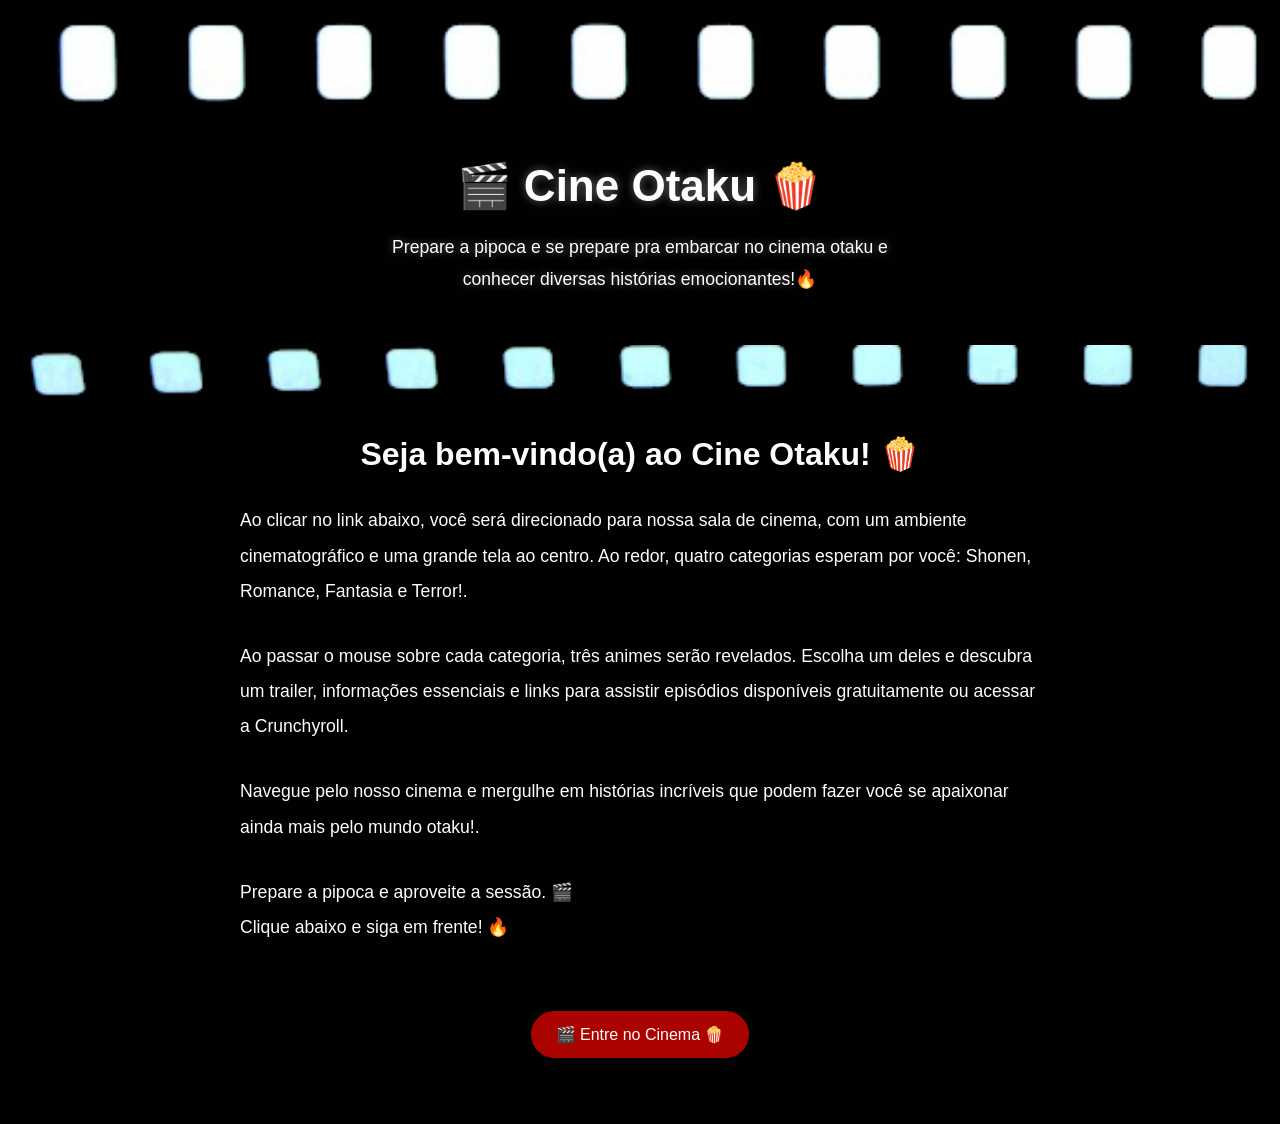
<file: index.html>
<!DOCTYPE html>
<html lang="pt-br">
<head>
    <meta charset="UTF-8">
    <meta name="viewport" content="width=device-width, initial-scale=1.0">
    <title>Cine Otaku</title>
    <link rel="shortcut icon" href="favicon/favicon.ico" type="image/x-icon">
    <link rel="stylesheet" href="estilo/style.css">
    <link rel="stylesheet" href="estilo/media.css">
</head>
<body>
    <header>
        <div class="cima"></div>
        <h1><span class="emoji">🎬</span> Cine Otaku <span class="emoji">🍿</span></h1>
        <p>Prepare a pipoca e se prepare pra embarcar no cinema otaku e conhecer diversas histórias emocionantes!<span class="emoji">🔥</span></p>
        <div class="baixo"></div>
    </header>
    <main>
        <h2>Seja bem-vindo(a) ao Cine Otaku! 🍿</h2>

        <p>Ao clicar no link abaixo, você será direcionado para nossa sala de cinema, com um ambiente cinematográfico e uma grande tela ao centro. Ao redor, quatro categorias esperam por você: Shonen, Romance, Fantasia e Terror!.</p>

        <p>Ao passar o mouse sobre cada categoria, três animes serão revelados. Escolha um deles e descubra um trailer, informações essenciais e links para assistir episódios disponíveis gratuitamente ou acessar a Crunchyroll.</p>

        <p>Navegue pelo nosso cinema e mergulhe em histórias incríveis que podem fazer você se apaixonar ainda mais pelo mundo otaku!.</p>

        <p>Prepare a pipoca e aproveite a sessão. 🎬 <br>
        Clique abaixo e siga em frente! 🔥</p>

        <div class="link"><a href="cinema.html"><span class="emoji">🎬</span> Entre no Cinema <span class="emoji">🍿</span></a></div>
    </main>
</body>
</html>
</file>
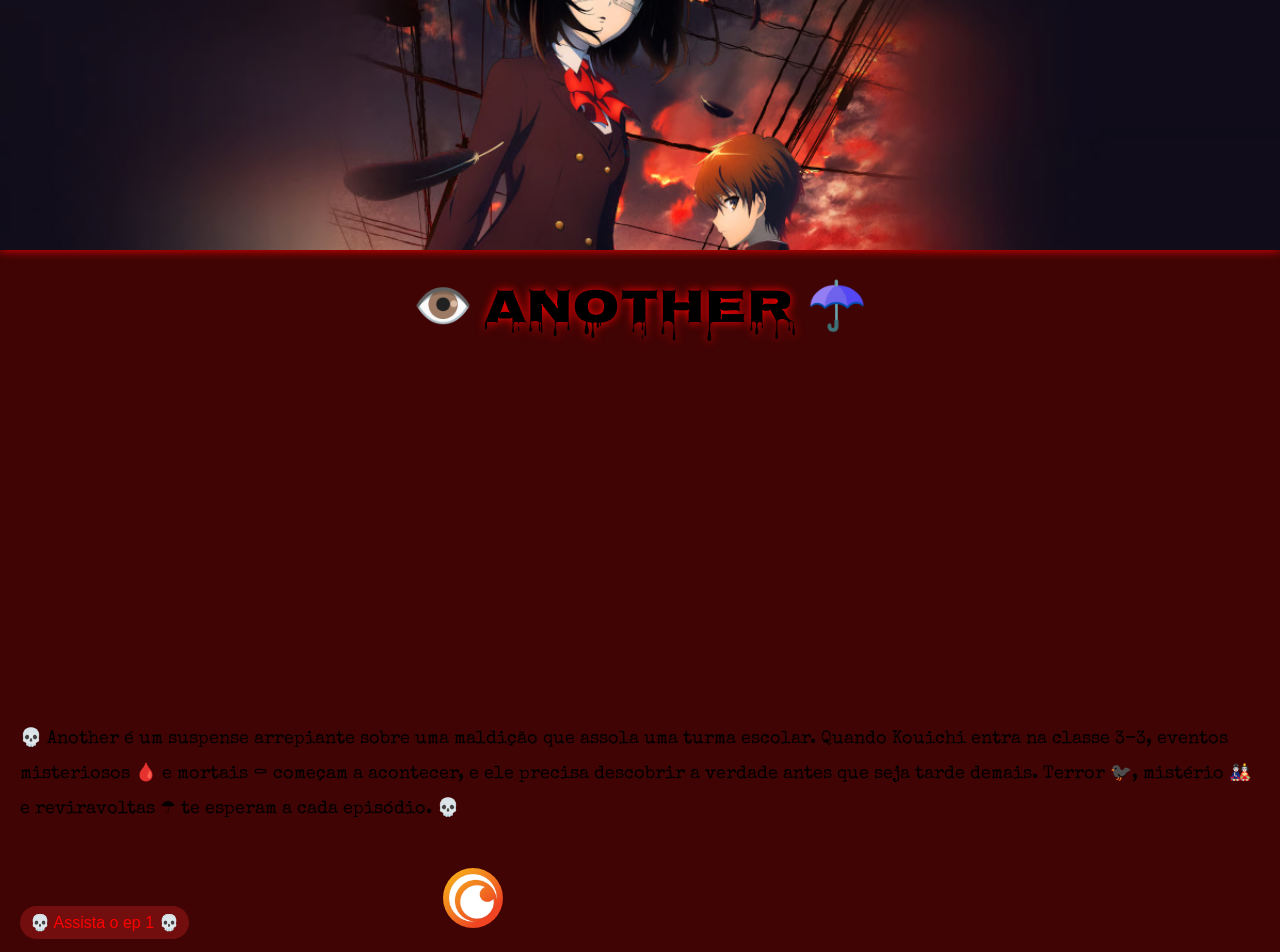
<file: another.html>
<!DOCTYPE html>
<html lang="pt-br">
<head>
    <meta charset="UTF-8">
    <meta name="viewport" content="width=device-width, initial-scale=1.0">
    <title>Another</title>
    <link rel="shortcut icon" href="favicon/favicon.ico" type="image/x-icon">
    <link rel="stylesheet" href="estilo/terror.css">
</head>
<body>
    <header>
        <div class="another"></div>
    </header>
    <main>
        <h1><span class="emoji">👁️</span> Another <span class="emoji">☂️</span></h1>

        <iframe width="560" height="315" src="https://www.youtube.com/embed/_U_57mzfjB4?si=QZUjgtDGikP3wGgb" title="YouTube video player" frameborder="0" allow="accelerometer; autoplay; clipboard-write; encrypted-media; gyroscope; picture-in-picture; web-share" referrerpolicy="strict-origin-when-cross-origin" allowfullscreen></iframe>

        <p>💀 Another é um suspense arrepiante sobre uma maldição que assola uma turma escolar. Quando Kouichi entra na classe 3-3, eventos misteriosos 🩸 e mortais ⚰️ começam a acontecer, e ele precisa descobrir a verdade antes que seja tarde demais. Terror 🐦‍⬛, mistério 🎎 e reviravoltas ☂️ te esperam a cada episódio. 💀</p>

        <a href="https://youtu.be/hlu118dh83M?si=8c-8eNJ-Nv2X54yx" target="_blank" rel="external" class="episodio"> 💀 Assista o ep 1 💀</a>
        <a href="https://www.crunchyroll.com/pt-br/offer-inpremium?utm_source=google&utm_medium=paid_cr&utm_campaign=CR_SV_LATA_BRA_PT_FTS_SEM_SEB_WEB_TRADEMARK-DESKTOP&utm_term=crunchyroll&referrer=google_paid_cr_CR_SV_LATA_BRA_PT_FTS_SEM_SEB_WEB_TRADEMARK-DESKTOP&gad_source=1&gad_campaignid=23633726047&gbraid=0AAAAADmLVRYF4ZYOD3csIt2JQtHz3w4ZP&gclid=Cj0KCQjwgr_NBhDFARIsAHiUWr7YcuJ04EfTR1XGsDrI-gGUaE-36lEq60CKSCw1DrsNMKAPQKqTL1waAqKCEALw_wcB"target="_blank" rel="external"><img src="imagens/animes/Crunchyroll_logo.jpg" alt="Crunchyrrol" class="crunchyrrol"></a>
    </main>
</body>
</html>
</file>
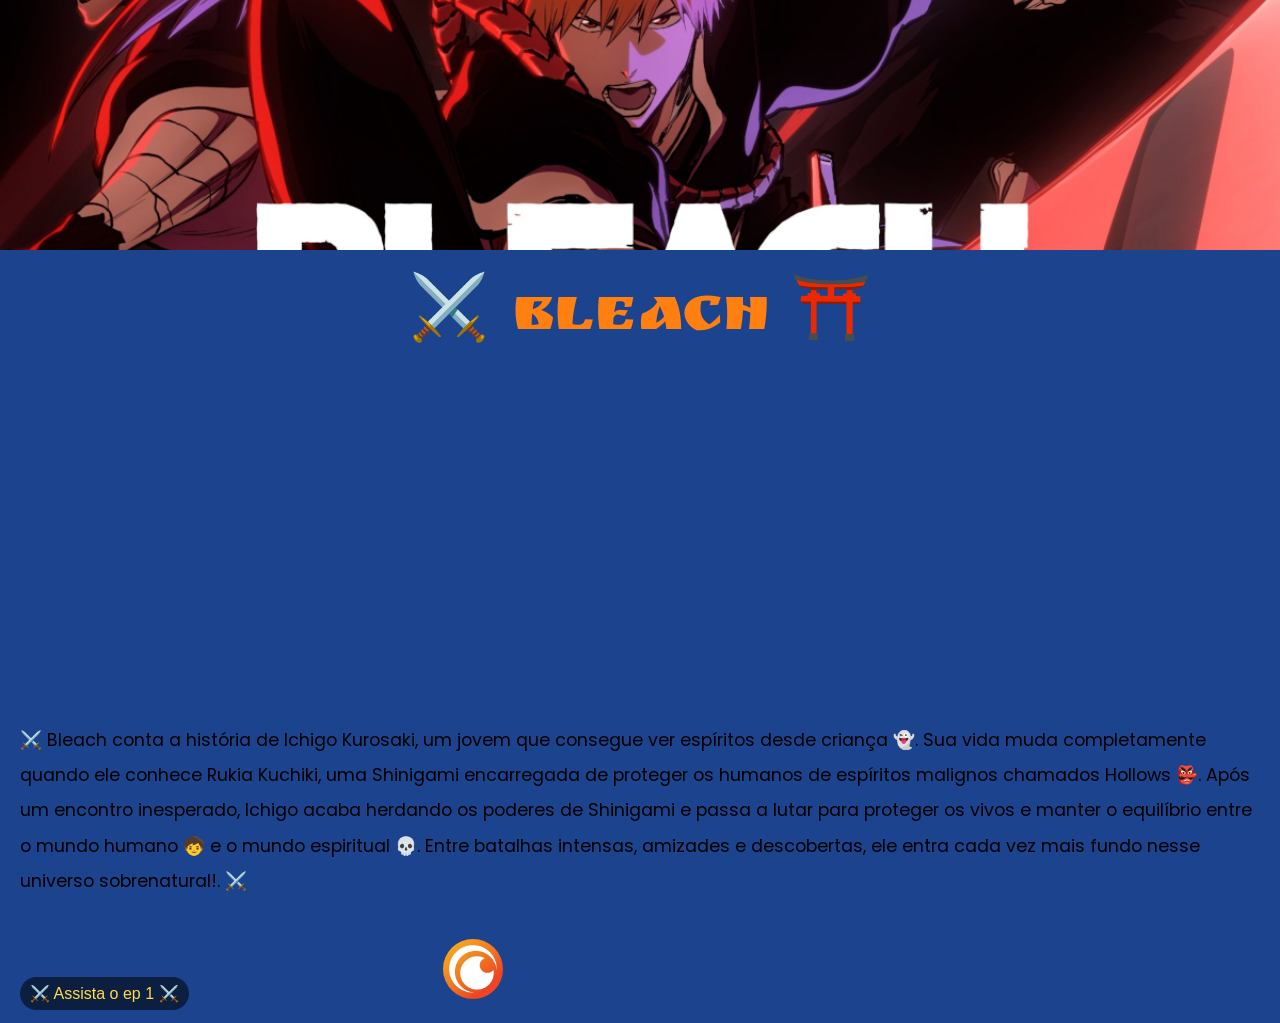
<file: bleach.html>
<!DOCTYPE html>
<html lang="pt-br">
<head>
    <meta charset="UTF-8">
    <meta name="viewport" content="width=device-width, initial-scale=1.0">
    <title>Bleach</title>
    <link rel="shortcut icon" href="favicon/favicon.ico" type="image/x-icon">
    <link rel="stylesheet" href="estilo/shonen.css">
</head>
<body>
    <header>
        <div class="bleach"></div>
    </header>
    <main>
        <h1>⚔️ Bleach ⛩️</h1>

        <iframe width="560" height="315" src="https://www.youtube.com/embed/fuwPuimFQkY?si=2ApZnwbRdiMKmh3T" title="YouTube video player" frameborder="0" allow="accelerometer; autoplay; clipboard-write; encrypted-media; gyroscope; picture-in-picture; web-share" referrerpolicy="strict-origin-when-cross-origin" allowfullscreen></iframe>

        <p>⚔️ Bleach conta a história de Ichigo Kurosaki, um jovem que consegue ver espíritos desde criança 👻. Sua vida muda completamente quando ele conhece Rukia Kuchiki, uma Shinigami encarregada de proteger os humanos de espíritos malignos chamados Hollows 👺. Após um encontro inesperado, Ichigo acaba herdando os poderes de Shinigami e passa a lutar para proteger os vivos e manter o equilíbrio entre o mundo humano 🧒 e o mundo espiritual 💀. Entre batalhas intensas, amizades e descobertas, ele entra cada vez mais fundo nesse universo sobrenatural!. ⚔️</p>

        <a href="https://youtu.be/I6rCknfW2Kc?si=N1o4_yCgkFQ3kh0W" target="_blank" rel="external" class="episodio">⚔️ Assista o ep 1 ⚔️</a>
        <a href="https://www.crunchyroll.com/pt-br/offer-inpremium?utm_source=google&utm_medium=paid_cr&utm_campaign=CR_SV_LATA_BRA_PT_FTS_SEM_SEB_WEB_TRADEMARK-DESKTOP&utm_term=crunchyroll&referrer=google_paid_cr_CR_SV_LATA_BRA_PT_FTS_SEM_SEB_WEB_TRADEMARK-DESKTOP&gad_source=1&gad_campaignid=23633726047&gbraid=0AAAAADmLVRYF4ZYOD3csIt2JQtHz3w4ZP&gclid=Cj0KCQjwgr_NBhDFARIsAHiUWr7YcuJ04EfTR1XGsDrI-gGUaE-36lEq60CKSCw1DrsNMKAPQKqTL1waAqKCEALw_wcB"target="_blank" rel="external"><img src="imagens/animes/Crunchyroll_logo.jpg" alt="Crunchyrrol" class="crunchyrrol"></a>
    </main>
</body>
</html>
</file>
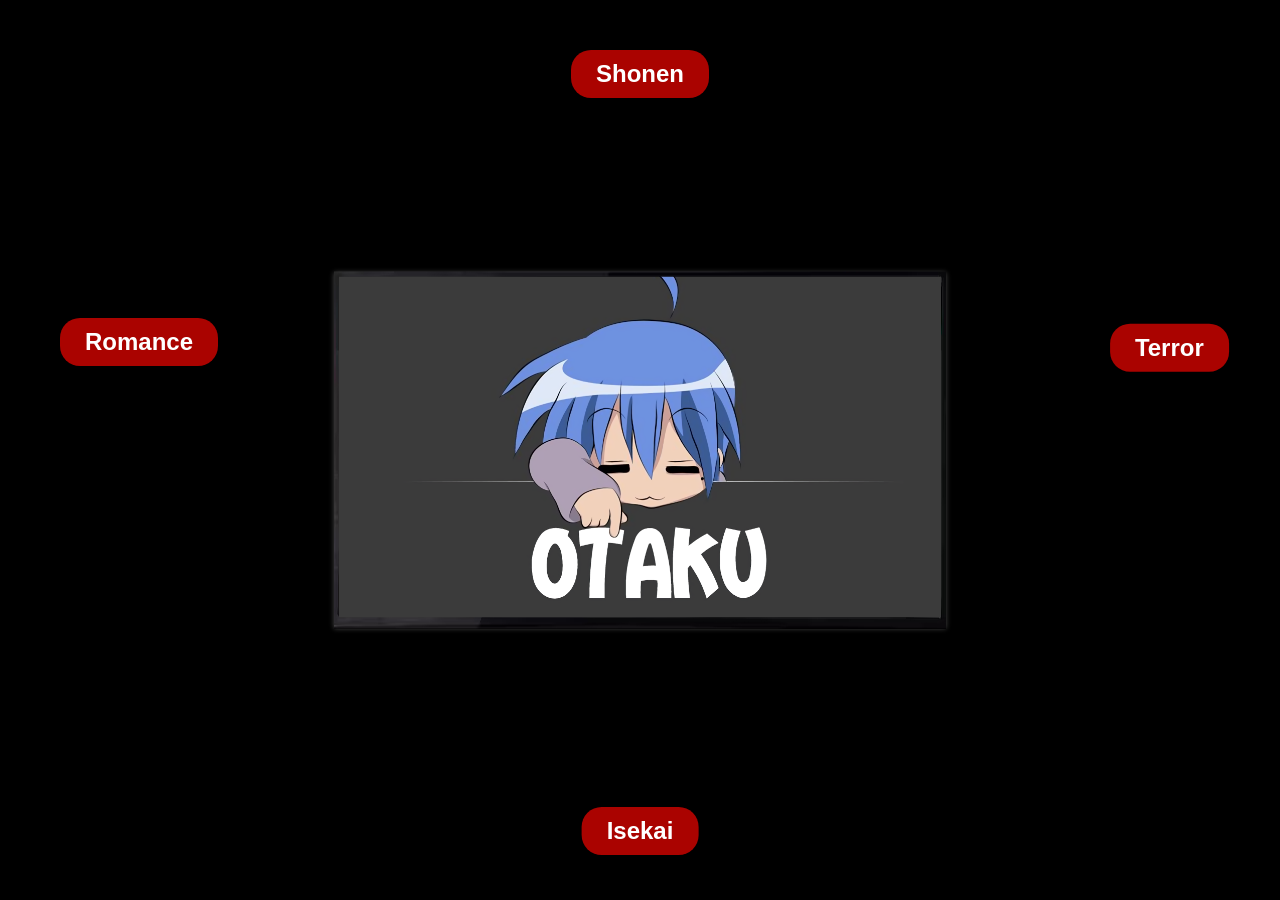
<file: cinema.html>
<!DOCTYPE html>
<html lang="pt-br">
<head>
    <meta charset="UTF-8">
    <meta name="viewport" content="width=device-width, initial-scale=1.0">
    <title>Sala de Cinema</title>
    <link rel="shortcut icon" href="favicon/favicon.ico" type="image/x-icon">
    <link rel="stylesheet" href="estilo/cinema.css">
</head>
<body>
    <main>
        <section id="tela-cinema">
            <iframe class="anime" name="anime" src="home.html" frameborder="0">
                <p>Infelizmente seu navegador não é compatível.</p>
            </iframe>
        </section>

        <section class="genero-shonen">
            <h2 class="shonen">Shonen</h2>
            <div class="cima">
                <a href="bleach.html" target="anime"><img src="imagens/icones/ichigo.jpeg" alt="Bleach"></a>
                <a href="naruto.html" target="anime"><img src="imagens/icones/naruto.jpg" alt="Naruto"></a>
                <a href="dragon-ball.html" target="anime"><img src="imagens/icones/goku.jpeg" alt="Dragon Ball"></a>
            </div>
        </section>

        <section class="genero-isekai">
            <h2 class="isekai">Isekai</h2>
            <div class="baixo">
                <a href="tensei-shittara-slime-datta-ken.html" target="anime"><img src="imagens/icones/rimuru.jpeg" alt="Tensei Shittara Slime"></a>
                <a href="re-zero.html" target="anime"><img src="imagens/icones/subaru.jpeg" alt="Re-Zero"></a>
                <a href="tate-no-yuusha-no-nariagari.html" target="anime"><img src="imagens/icones/naofumi.jpeg" alt="Tate No Yuusha"></a>
            </div>
        </section>

        <section class="genero-romance">
            <h2 class="romance">Romance</h2>
            <div class="esquerda">
                <a href="your-lie-in-april.html" target="anime"><img src="imagens/icones/kousei-arima.jpeg" alt="Your Lie in April"></a> <br>
                <a href="uzaki-chan.html" target="anime"><img src="imagens/icones/uzaki.jpeg" alt="Uzaki-chan Wants to Hang Out!"></a> <br>
                <a href="kaguya-sama.html" target="anime"><img src="imagens/icones/kaguya-sama.jpg" alt="Kaguya-sama: Love is War"></a>
            </div>
        </section>

        <section class="genero-terror">
            <h2 class="terror">Terror</h2>
            <div class="direita">
                <a href="another.html" target="anime"><img src="imagens/icones/kouichi.jpeg" alt="Another"></a>
                <a href="tokyo-ghoul.html" target="anime"><img src="imagens/icones/kaneki.jpeg" alt="Tokyo Ghoul"></a>
                <a href="the-promissed-neverland.html" target="anime"><img src="imagens/icones/Emma.jpeg" alt="The Promised Neverland"></a>
            </div>
        </section>
    </main>
</body>
</html>
</file>
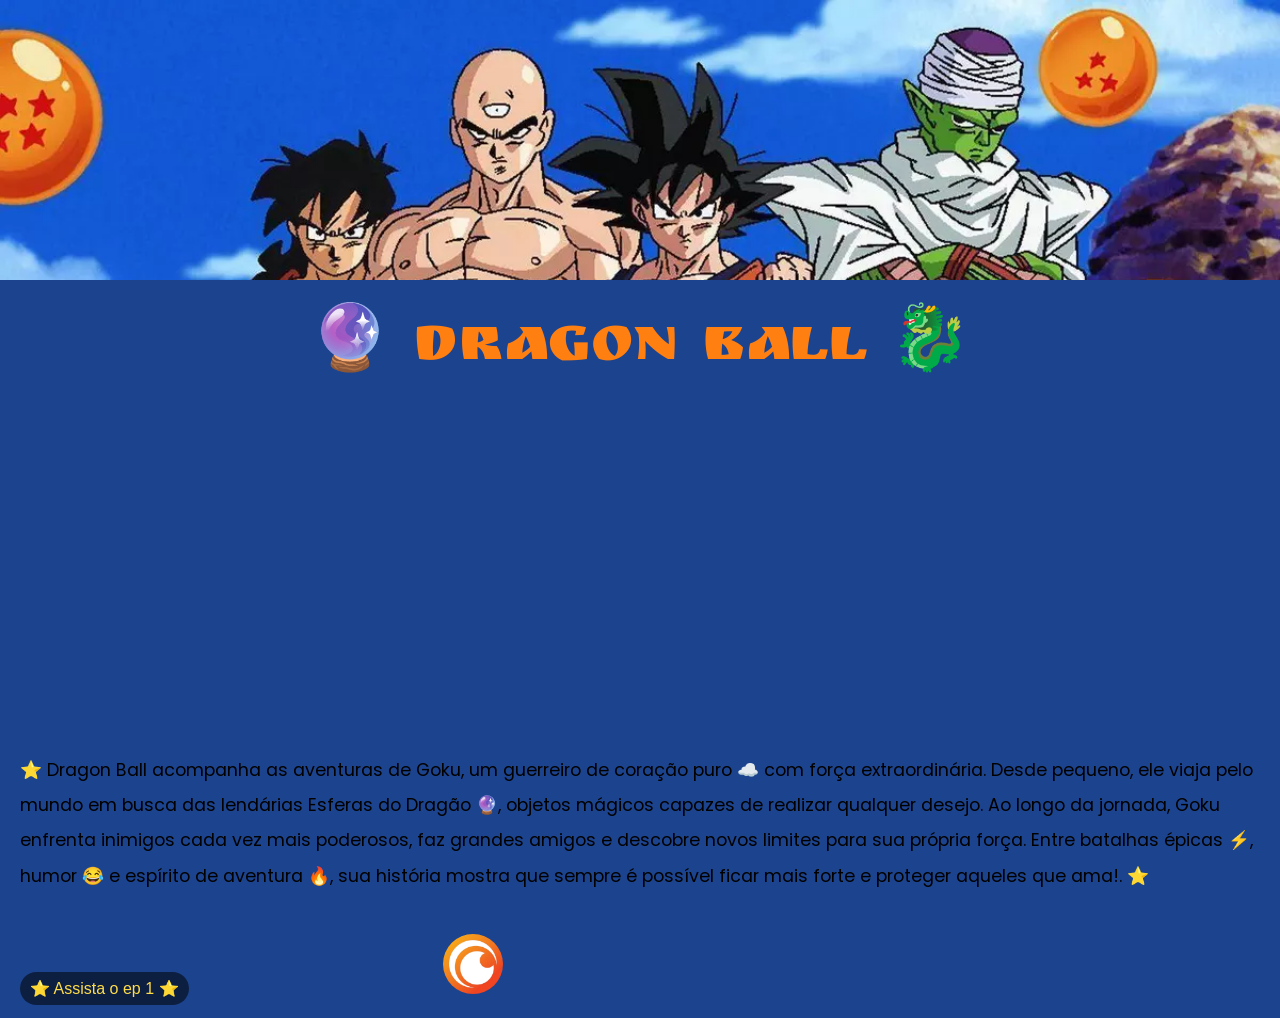
<file: dragon-ball.html>
<!DOCTYPE html>
<html lang="pt-br">
<head>
    <meta charset="UTF-8">
    <meta name="viewport" content="width=device-width, initial-scale=1.0">
    <title>Dragon Ball</title>
    <link rel="shortcut icon" href="favicon/favicon.ico" type="image/x-icon">
    <link rel="stylesheet" href="estilo/shonen.css">
</head>
<body>
    <header>
        <div class="dragon-ball"></div>
    </header>
    <main>
        <h1>🔮 Dragon Ball 🐉</h1>

        <iframe width="560" height="315" src="https://www.youtube.com/embed/hUyrKGLKssU?si=QJwJVw5a1zOA3VNK" title="YouTube video player" frameborder="0" allow="accelerometer; autoplay; clipboard-write; encrypted-media; gyroscope; picture-in-picture; web-share" referrerpolicy="strict-origin-when-cross-origin" allowfullscreen></iframe>

        <p>⭐ Dragon Ball acompanha as aventuras de Goku, um guerreiro de coração puro ☁️ com força extraordinária. Desde pequeno, ele viaja pelo mundo em busca das lendárias Esferas do Dragão 🔮, objetos mágicos capazes de realizar qualquer desejo. Ao longo da jornada, Goku enfrenta inimigos cada vez mais poderosos, faz grandes amigos e descobre novos limites para sua própria força. Entre batalhas épicas ⚡, humor 😂 e espírito de aventura 🔥, sua história mostra que sempre é possível ficar mais forte e proteger aqueles que ama!. ⭐</p>

        <a href="https://youtu.be/kR6I6PdmyiQ?si=lnb6Wg6c9WlO_A_d" target="_blank" rel="external" class="episodio">⭐ Assista o ep 1 ⭐</a>
        <a href="https://www.crunchyroll.com/pt-br/offer-inpremium?utm_source=google&utm_medium=paid_cr&utm_campaign=CR_SV_LATA_BRA_PT_FTS_SEM_SEB_WEB_TRADEMARK-DESKTOP&utm_term=crunchyroll&referrer=google_paid_cr_CR_SV_LATA_BRA_PT_FTS_SEM_SEB_WEB_TRADEMARK-DESKTOP&gad_source=1&gad_campaignid=23633726047&gbraid=0AAAAADmLVRYF4ZYOD3csIt2JQtHz3w4ZP&gclid=Cj0KCQjwgr_NBhDFARIsAHiUWr7YcuJ04EfTR1XGsDrI-gGUaE-36lEq60CKSCw1DrsNMKAPQKqTL1waAqKCEALw_wcB"target="_blank" rel="external"><img src="imagens/animes/Crunchyroll_logo.jpg" alt="Crunchyrrol" class="crunchyrrol"></a>
    </main>
</body>
</html>
</file>
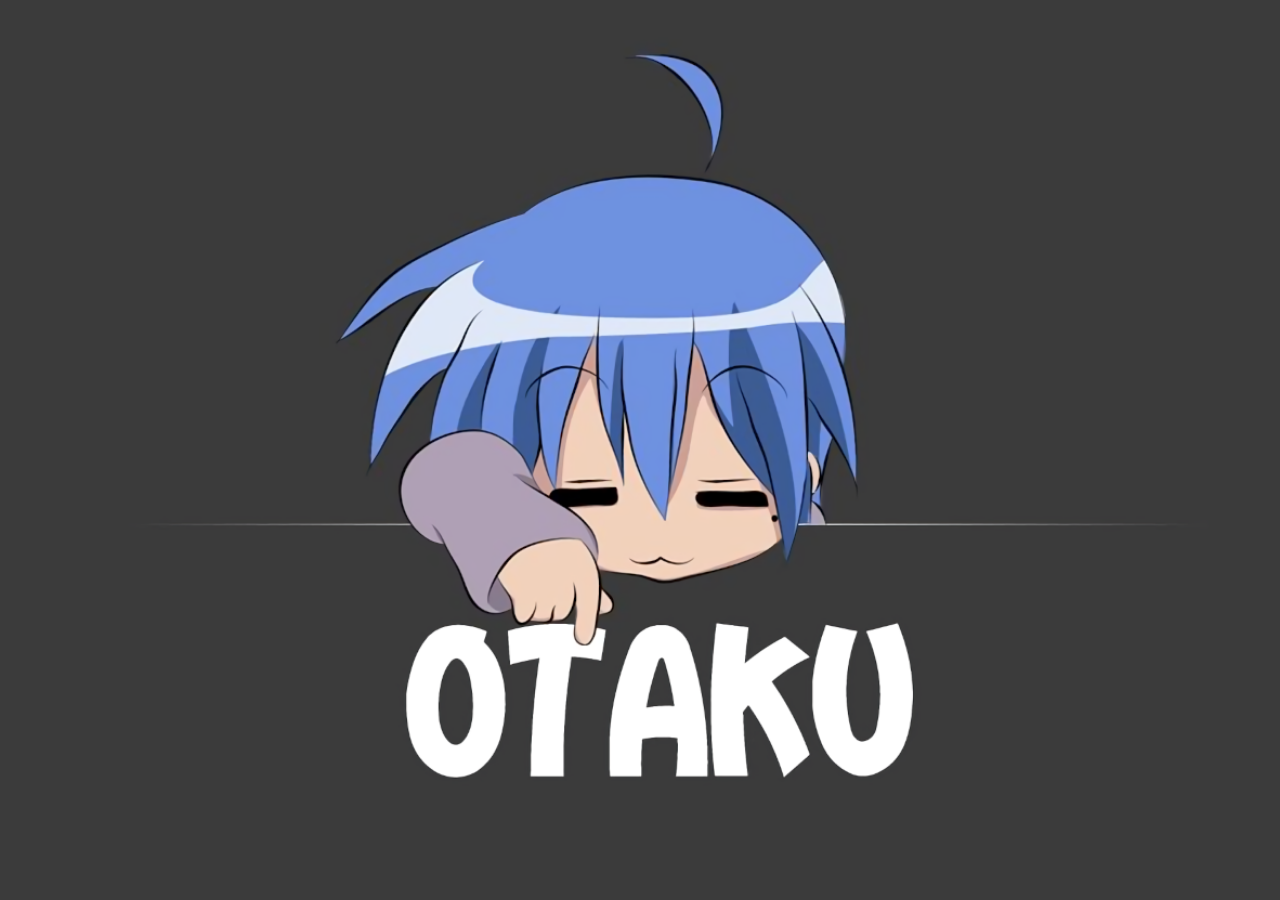
<file: home.html>
<!DOCTYPE html>
<html lang="pt-br">
<head>
    <meta charset="UTF-8">
    <meta name="viewport" content="width=device-width, initial-scale=1.0">
    <title>Otaku</title>
    <style>
        * {
            margin: 0px;
            padding: 0px;
        }

        body, html {
            height: 100%;
            width: 100%;
        }

        body {
            background: url('imagens/otaku.png') no-repeat center;
            background-size: cover;
        }
    </style>
</head>
<body>
    
</body>
</html>
</file>
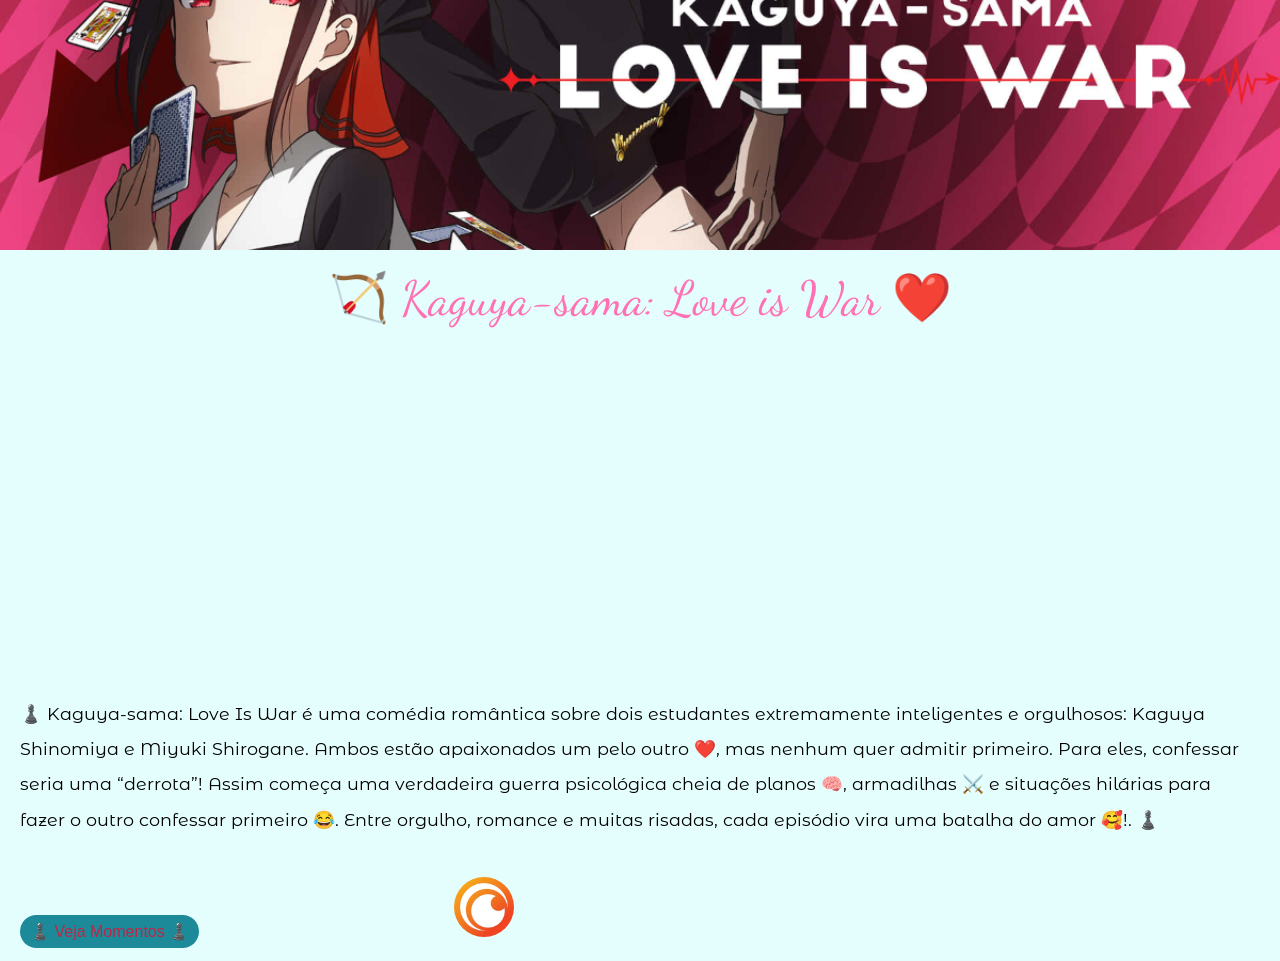
<file: kaguya-sama.html>
<!DOCTYPE html>
<html lang="pt-br">
<head>
    <meta charset="UTF-8">
    <meta name="viewport" content="width=device-width, initial-scale=1.0">
    <title>Kaguya-sama: Love is War</title>
    <link rel="shortcut icon" href="favicon/favicon.ico" type="image/x-icon">
    <link rel="stylesheet" href="estilo/romance.css">
</head>
<body>
    <header>
        <div class="kaguya-sama"></div>
    </header>
    <main>
        <h1>🏹 Kaguya-sama: Love is War ❤️</h1>

        <iframe width="560" height="315" src="https://www.youtube.com/embed/gF1hFo-XD6Y?si=dAHxA-tcbPZtZucO" title="YouTube video player" frameborder="0" allow="accelerometer; autoplay; clipboard-write; encrypted-media; gyroscope; picture-in-picture; web-share" referrerpolicy="strict-origin-when-cross-origin" allowfullscreen></iframe>

        <p>♟️ Kaguya-sama: Love Is War é uma comédia romântica sobre dois estudantes extremamente inteligentes e orgulhosos: Kaguya Shinomiya e Miyuki Shirogane. Ambos estão apaixonados um pelo outro ❤️, mas nenhum quer admitir primeiro. Para eles, confessar seria uma “derrota”! Assim começa uma verdadeira guerra psicológica cheia de planos 🧠, armadilhas ⚔️ e situações hilárias para fazer o outro confessar primeiro 😂. Entre orgulho, romance e muitas risadas, cada episódio vira uma batalha do amor 🥰!. ♟️</p>

        <a href="https://youtu.be/yIeTXo3Meg4?si=IV7OCbmggHSc0qGw" target="_blank"  rel="external" class="episodio">♟️ Veja Momentos ♟️</a>
        <a href="https://www.crunchyroll.com/pt-br/offer-inpremium?utm_source=google&utm_medium=paid_cr&utm_campaign=CR_SV_LATA_BRA_PT_FTS_SEM_SEB_WEB_TRADEMARK-DESKTOP&utm_term=crunchyroll&referrer=google_paid_cr_CR_SV_LATA_BRA_PT_FTS_SEM_SEB_WEB_TRADEMARK-DESKTOP&gad_source=1&gad_campaignid=23633726047&gbraid=0AAAAADmLVRYF4ZYOD3csIt2JQtHz3w4ZP&gclid=Cj0KCQjwgr_NBhDFARIsAHiUWr7YcuJ04EfTR1XGsDrI-gGUaE-36lEq60CKSCw1DrsNMKAPQKqTL1waAqKCEALw_wcB"target="_blank" rel="external"><img src="imagens/animes/Crunchyroll_logo.jpg" alt="Crunchyrrol" class="crunchyrrol"></a>
    </main>
</body>
</html>
</file>
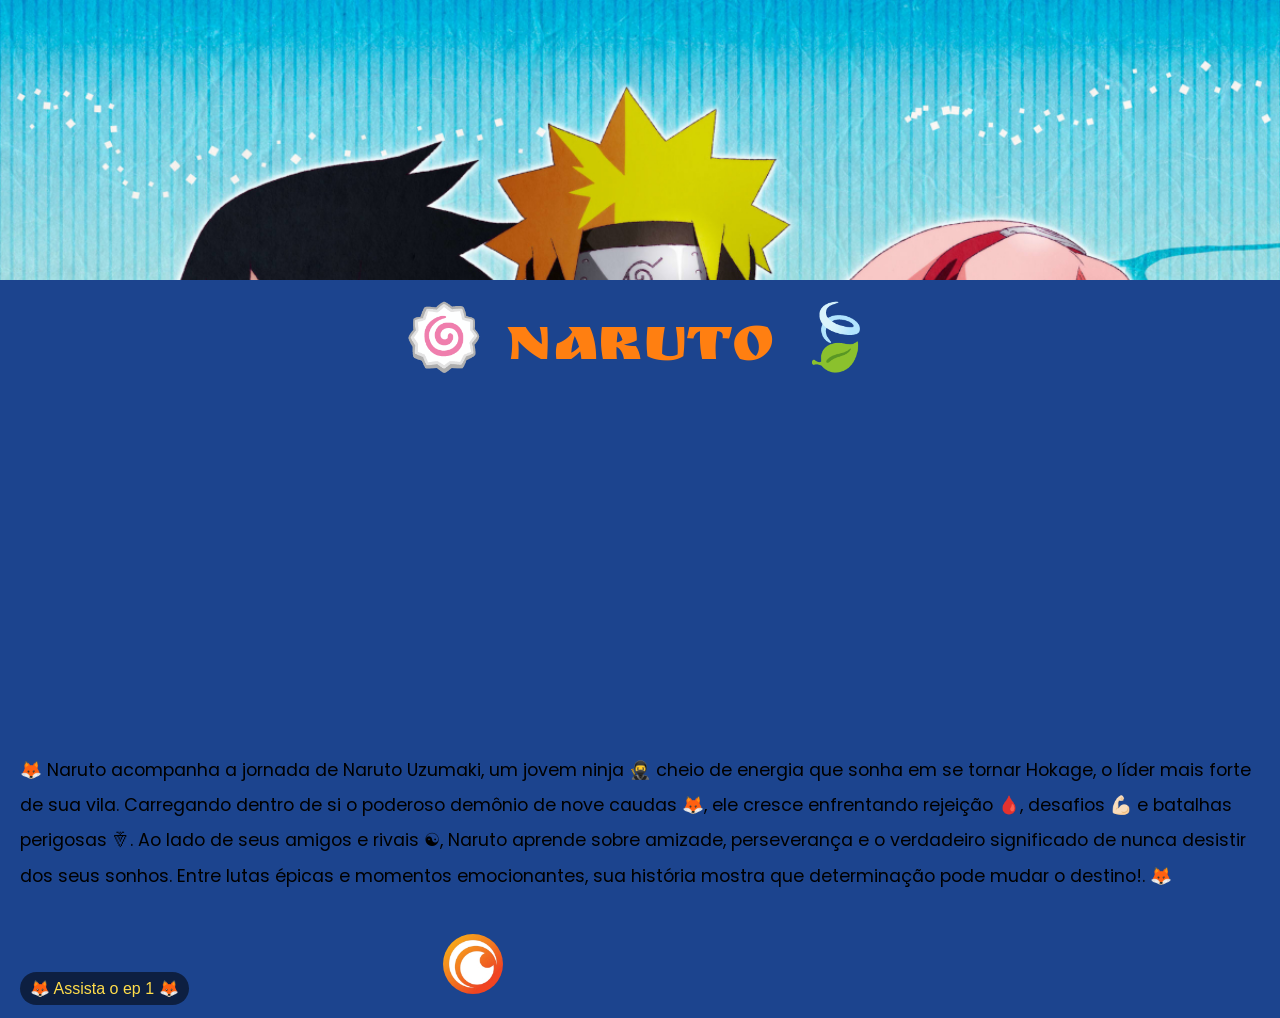
<file: naruto.html>
<!DOCTYPE html>
<html lang="pt-br">
<head>
    <meta charset="UTF-8">
    <meta name="viewport" content="width=device-width, initial-scale=1.0">
    <title>Naruto</title>
    <link rel="shortcut icon" href="favicon/favicon.ico" type="image/x-icon">
    <link rel="stylesheet" href="estilo/shonen.css">
</head>
<body>
    <header>
        <div class="naruto"></div>
    </header>
    <main>
        <h1>🍥 Naruto 🍃</h1>

        <iframe width="560" height="315" src="https://www.youtube.com/embed/IESEiyCzxig?si=fX0yeZBX3BqPCTKJ" title="YouTube video player" frameborder="0" allow="accelerometer; autoplay; clipboard-write; encrypted-media; gyroscope; picture-in-picture; web-share" referrerpolicy="strict-origin-when-cross-origin" allowfullscreen></iframe>

        <p>🦊 Naruto acompanha a jornada de Naruto Uzumaki, um jovem ninja 🥷 cheio de energia que sonha em se tornar Hokage, o líder mais forte de sua vila. Carregando dentro de si o poderoso demônio de nove caudas 🦊, ele cresce enfrentando rejeição 🩸, desafios 💪🏻 e batalhas perigosas ࿈. Ao lado de seus amigos e rivais ☯, Naruto aprende sobre amizade, perseverança e o verdadeiro significado de nunca desistir dos seus sonhos. Entre lutas épicas e momentos emocionantes, sua história mostra que determinação pode mudar o destino!. 🦊</p>

        <a href="https://youtu.be/LA911VGt8qg?si=y8n8tW5K1cSZal_D" target="_blank" rel="external" class="episodio">🦊 Assista o ep 1 🦊</a>
        <a href="https://www.crunchyroll.com/pt-br/offer-inpremium?utm_source=google&utm_medium=paid_cr&utm_campaign=CR_SV_LATA_BRA_PT_FTS_SEM_SEB_WEB_TRADEMARK-DESKTOP&utm_term=crunchyroll&referrer=google_paid_cr_CR_SV_LATA_BRA_PT_FTS_SEM_SEB_WEB_TRADEMARK-DESKTOP&gad_source=1&gad_campaignid=23633726047&gbraid=0AAAAADmLVRYF4ZYOD3csIt2JQtHz3w4ZP&gclid=Cj0KCQjwgr_NBhDFARIsAHiUWr7YcuJ04EfTR1XGsDrI-gGUaE-36lEq60CKSCw1DrsNMKAPQKqTL1waAqKCEALw_wcB"target="_blank" rel="external"><img src="imagens/animes/Crunchyroll_logo.jpg" alt="Crunchyrrol" class="crunchyrrol"></a>
    </main>
</body>
</html>
</file>
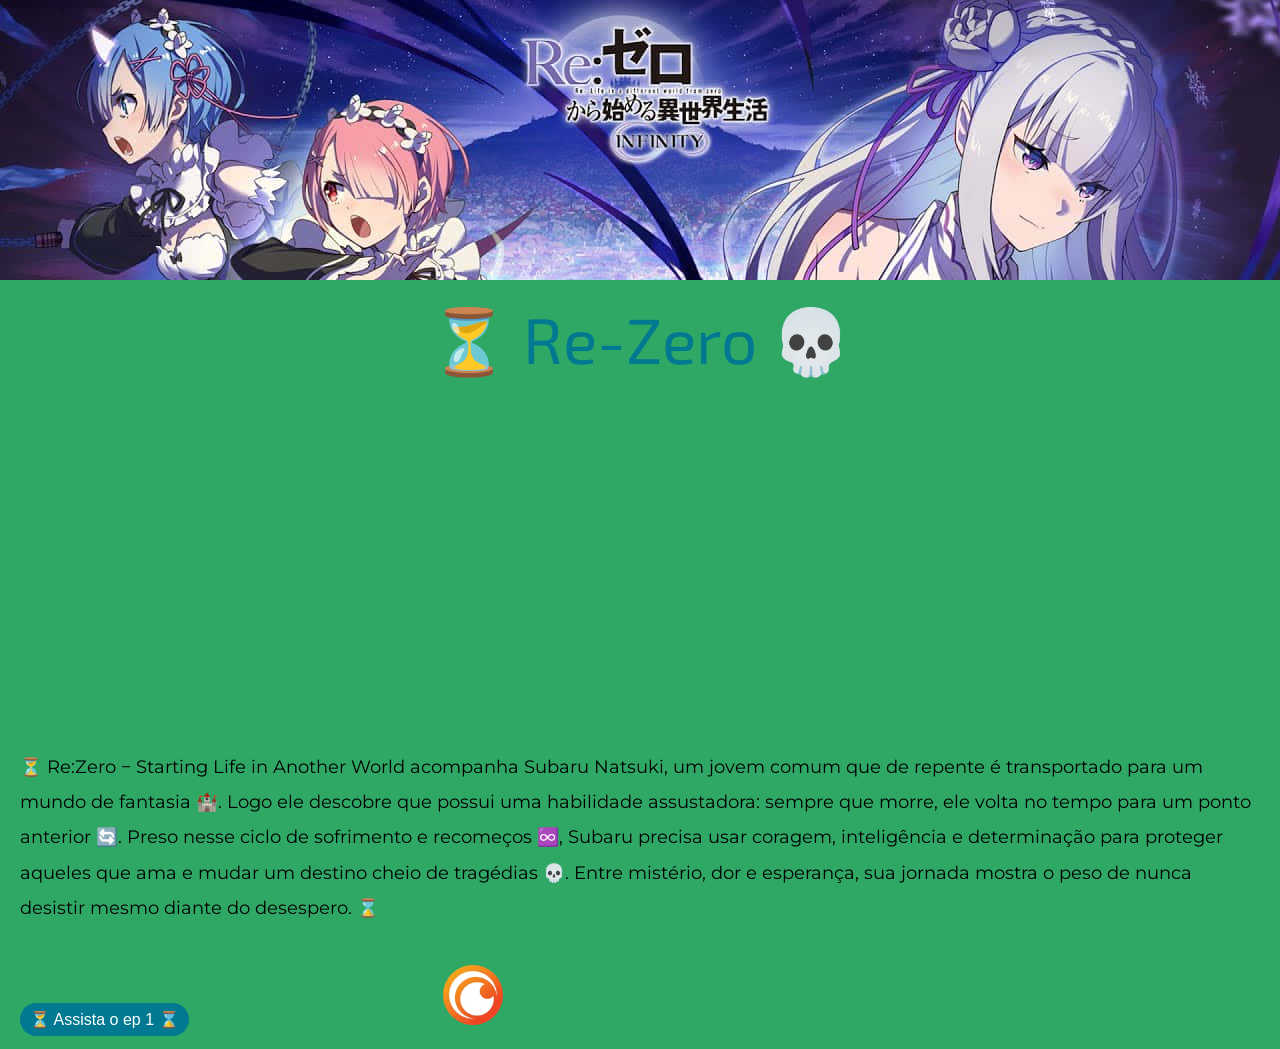
<file: re-zero.html>
<!DOCTYPE html>
<html lang="pt-br">
<head>
    <meta charset="UTF-8">
    <meta name="viewport" content="width=device-width, initial-scale=1.0">
    <title>Re-Zero</title>
    <link rel="shortcut icon" href="favicon/favicon.ico" type="image/x-icon">
    <link rel="stylesheet" href="estilo/isekai.css">
</head>
<body>
    <header>
        <div class="re-zero"></div>
    </header>
    <main>
        <h1>⏳ Re-Zero 💀</h1>

        <iframe width="560" height="315" src="https://www.youtube.com/embed/k1MhUhVjqXc?si=mjLF-GEHHvEdCzuO" title="YouTube video player" frameborder="0" allow="accelerometer; autoplay; clipboard-write; encrypted-media; gyroscope; picture-in-picture; web-share" referrerpolicy="strict-origin-when-cross-origin" allowfullscreen></iframe>

        <p>⏳ Re:Zero − Starting Life in Another World acompanha Subaru Natsuki, um jovem comum que de repente é transportado para um mundo de fantasia 🏰. Logo ele descobre que possui uma habilidade assustadora: sempre que morre, ele volta no tempo para um ponto anterior 🔄. Preso nesse ciclo de sofrimento e recomeços ♾️, Subaru precisa usar coragem, inteligência e determinação para proteger aqueles que ama e mudar um destino cheio de tragédias 💀. Entre mistério, dor e esperança, sua jornada mostra o peso de nunca desistir mesmo diante do desespero. ⌛</p>

        <a href="https://youtu.be/98sI1knk-6k?si=PHrNiRVxDC1gQ9qO" target="_blank" rel="external" class="episodio">⏳ Assista o ep 1 ⌛</a>
        <a href="https://www.crunchyroll.com/pt-br/offer-inpremium?utm_source=google&utm_medium=paid_cr&utm_campaign=CR_SV_LATA_BRA_PT_FTS_SEM_SEB_WEB_TRADEMARK-DESKTOP&utm_term=crunchyroll&referrer=google_paid_cr_CR_SV_LATA_BRA_PT_FTS_SEM_SEB_WEB_TRADEMARK-DESKTOP&gad_source=1&gad_campaignid=23633726047&gbraid=0AAAAADmLVRYF4ZYOD3csIt2JQtHz3w4ZP&gclid=Cj0KCQjwgr_NBhDFARIsAHiUWr7YcuJ04EfTR1XGsDrI-gGUaE-36lEq60CKSCw1DrsNMKAPQKqTL1waAqKCEALw_wcB"target="_blank" rel="external"><img src="imagens/animes/Crunchyroll_logo.jpg" alt="Crunchyrrol" class="crunchyrrol"></a>
    </main>
</body>
</html>
</file>
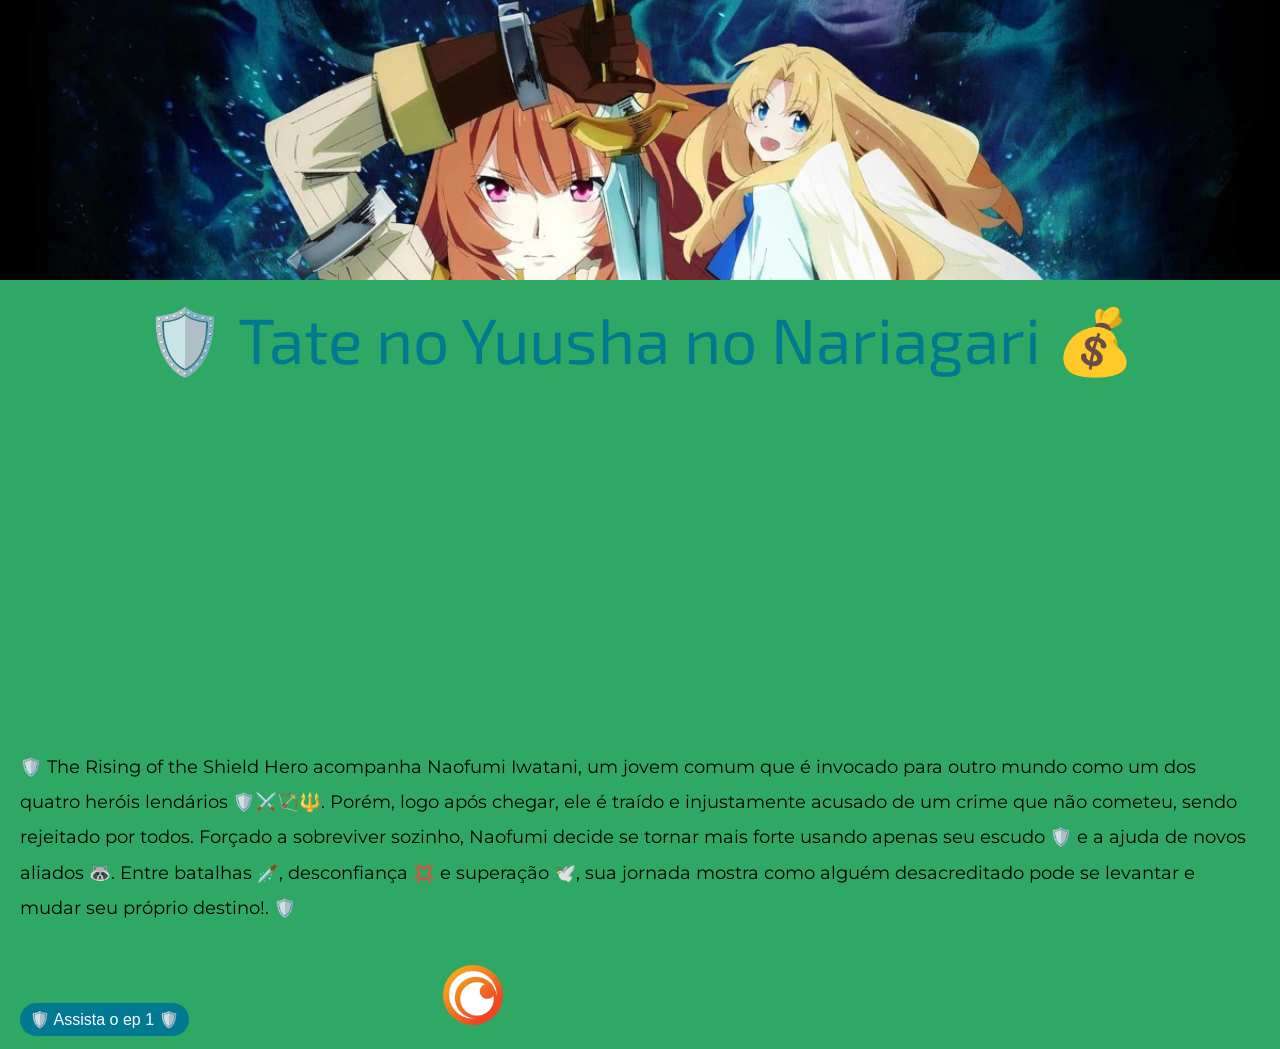
<file: tate-no-yuusha-no-nariagari.html>
<!DOCTYPE html>
<html lang="pt-br">
<head>
    <meta charset="UTF-8">
    <meta name="viewport" content="width=device-width, initial-scale=1.0">
    <title>Tate no Yuusha no Nariagari</title>
    <link rel="shortcut icon" href="favicon/favicon.ico" type="image/x-icon">
    <link rel="stylesheet" href="estilo/isekai.css">
</head>
<body>
    <header>
        <div class="tate-no-yuusha-no-nariagari"></div>
    </header>
    <main>
        <h1>🛡️ Tate no Yuusha no Nariagari 💰</h1>

        <iframe width="560" height="315" src="https://www.youtube.com/embed/IvGsAAJRAuU?si=i-v6NsrXpUIC8AA5" title="YouTube video player" frameborder="0" allow="accelerometer; autoplay; clipboard-write; encrypted-media; gyroscope; picture-in-picture; web-share" referrerpolicy="strict-origin-when-cross-origin" allowfullscreen></iframe>

        <p>🛡️ The Rising of the Shield Hero acompanha Naofumi Iwatani, um jovem comum que é invocado para outro mundo como um dos quatro heróis lendários 🛡️⚔️🏹🔱. Porém, logo após chegar, ele é traído e injustamente acusado de um crime que não cometeu, sendo rejeitado por todos. Forçado a sobreviver sozinho, Naofumi decide se tornar mais forte usando apenas seu escudo 🛡️ e a ajuda de novos aliados 🦝. Entre batalhas 🗡️, desconfiança 💢 e superação 🕊️, sua jornada mostra como alguém desacreditado pode se levantar e mudar seu próprio destino!. 🛡️</p>

        <a href="https://youtu.be/575zK5vsWQo?si=0giYtaNJXOdXOxcY" target="_blank" rel="external" class="episodio">🛡️ Assista o ep 1 🛡️</a>
        <a href="https://www.crunchyroll.com/pt-br/offer-inpremium?utm_source=google&utm_medium=paid_cr&utm_campaign=CR_SV_LATA_BRA_PT_FTS_SEM_SEB_WEB_TRADEMARK-DESKTOP&utm_term=crunchyroll&referrer=google_paid_cr_CR_SV_LATA_BRA_PT_FTS_SEM_SEB_WEB_TRADEMARK-DESKTOP&gad_source=1&gad_campaignid=23633726047&gbraid=0AAAAADmLVRYF4ZYOD3csIt2JQtHz3w4ZP&gclid=Cj0KCQjwgr_NBhDFARIsAHiUWr7YcuJ04EfTR1XGsDrI-gGUaE-36lEq60CKSCw1DrsNMKAPQKqTL1waAqKCEALw_wcB"target="_blank" rel="external"><img src="imagens/animes/Crunchyroll_logo.jpg" alt="Crunchyrrol" class="crunchyrrol"></a>
    </main>
</body>
</html>
</file>
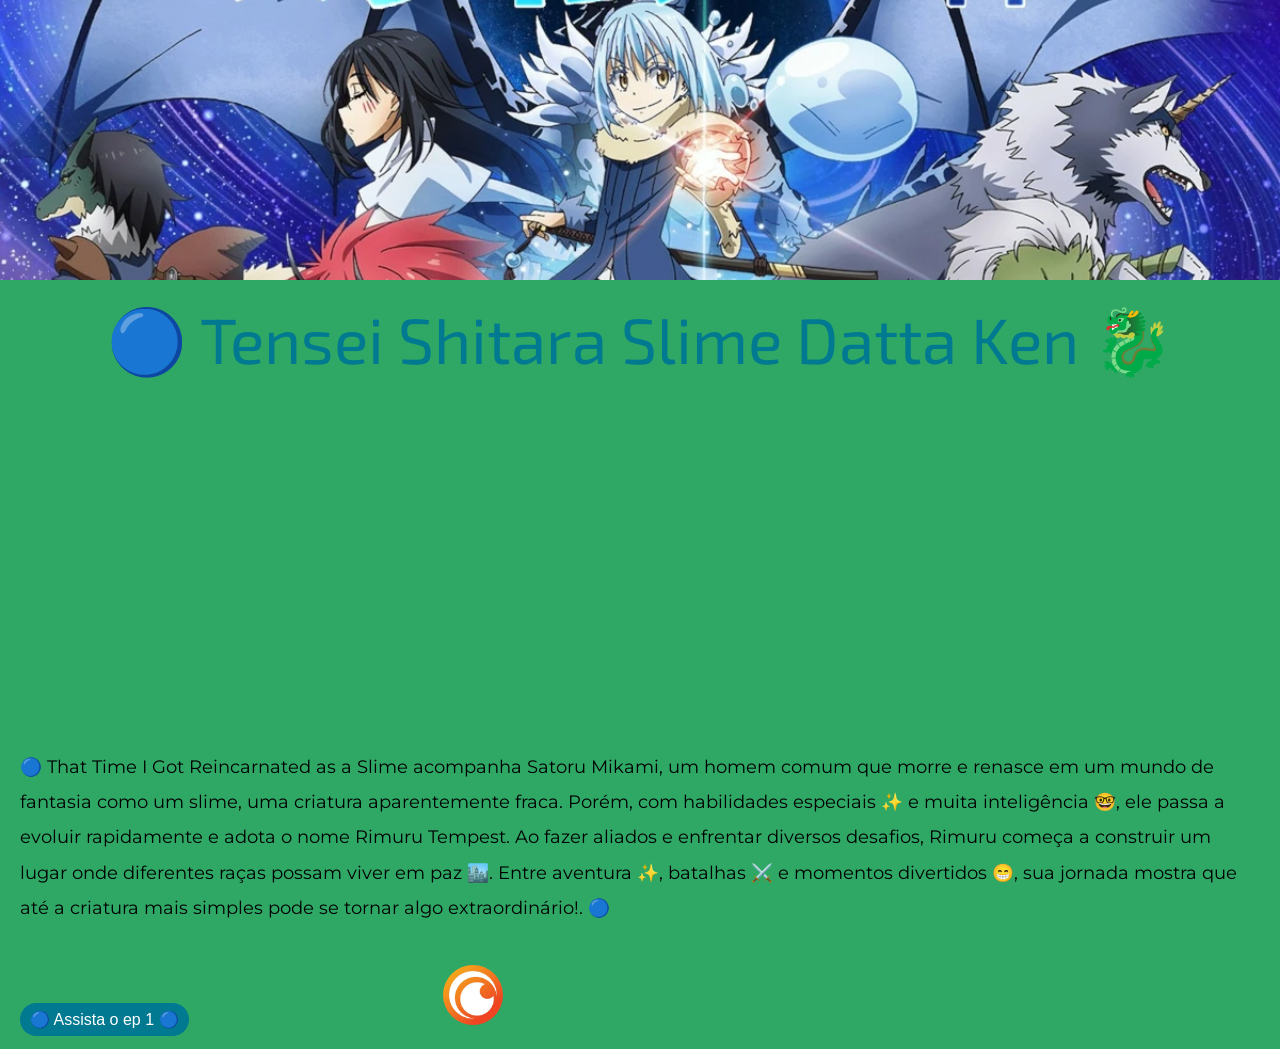
<file: tensei-shittara-slime-datta-ken.html>
<!DOCTYPE html>
<html lang="pt-br">
<head>
    <meta charset="UTF-8">
    <meta name="viewport" content="width=device-width, initial-scale=1.0">
    <title>Tensei Shitara Slime Datta Ken</title>
    <link rel="shortcut icon" href="favicon/favicon.ico" type="image/x-icon">
    <link rel="stylesheet" href="estilo/isekai.css">
</head>
<body>
    <header>
        <div class="tensei-shittara-slime-datta-ken"></div>
    </header>
    <main>
        <h1>🔵 Tensei Shitara Slime Datta Ken 🐉</h1>

        <iframe width="560" height="315" src="https://www.youtube.com/embed/OMIwzQlsT_Q?si=JfIVuteXfEeqQlAH" title="YouTube video player" frameborder="0" allow="accelerometer; autoplay; clipboard-write; encrypted-media; gyroscope; picture-in-picture; web-share" referrerpolicy="strict-origin-when-cross-origin" allowfullscreen></iframe>

        <p>🔵 That Time I Got Reincarnated as a Slime acompanha Satoru Mikami, um homem comum que morre e renasce em um mundo de fantasia como um slime, uma criatura aparentemente fraca. Porém, com habilidades especiais ✨ e muita inteligência 🤓, ele passa a evoluir rapidamente e adota o nome Rimuru Tempest. Ao fazer aliados e enfrentar diversos desafios, Rimuru começa a construir um lugar onde diferentes raças possam viver em paz 🏙️. Entre aventura ✨, batalhas ⚔️ e momentos divertidos 😁, sua jornada mostra que até a criatura mais simples pode se tornar algo extraordinário!. 🔵</p>

        <a href="https://youtu.be/3AQBE02_jrE?si=l3T2py3KiCJ1qVmo" target="_blank" rel="external" class="episodio">🔵 Assista o ep 1 🔵</a>
        <a href="https://www.crunchyroll.com/pt-br/offer-inpremium?utm_source=google&utm_medium=paid_cr&utm_campaign=CR_SV_LATA_BRA_PT_FTS_SEM_SEB_WEB_TRADEMARK-DESKTOP&utm_term=crunchyroll&referrer=google_paid_cr_CR_SV_LATA_BRA_PT_FTS_SEM_SEB_WEB_TRADEMARK-DESKTOP&gad_source=1&gad_campaignid=23633726047&gbraid=0AAAAADmLVRYF4ZYOD3csIt2JQtHz3w4ZP&gclid=Cj0KCQjwgr_NBhDFARIsAHiUWr7YcuJ04EfTR1XGsDrI-gGUaE-36lEq60CKSCw1DrsNMKAPQKqTL1waAqKCEALw_wcB"target="_blank" rel="external"><img src="imagens/animes/Crunchyroll_logo.jpg" alt="Crunchyrrol" class="crunchyrrol"></a>
    </main>
</body>
</html>
</file>
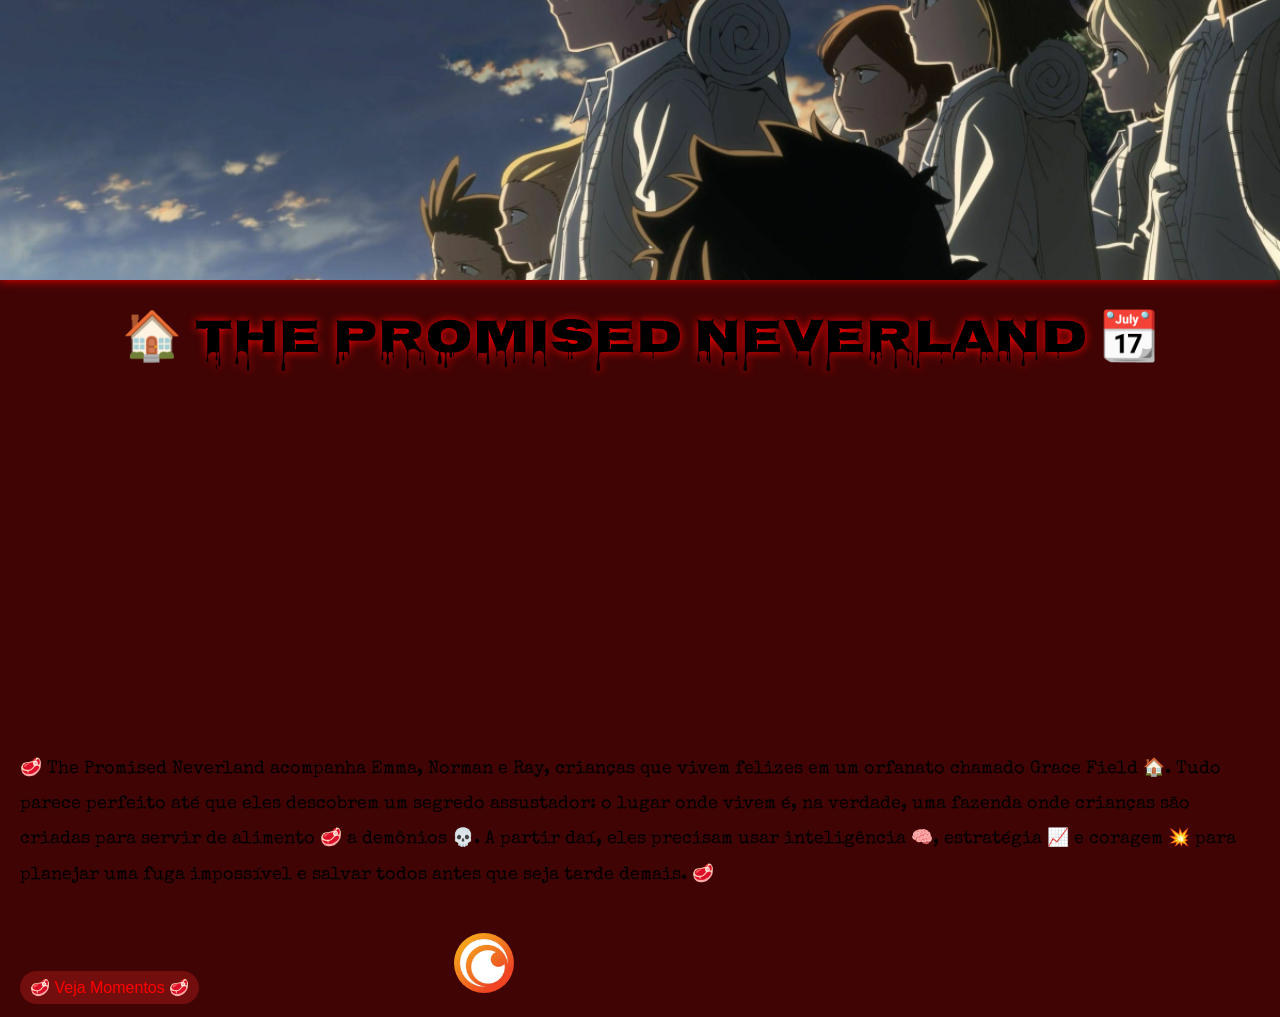
<file: the-promissed-neverland.html>
<!DOCTYPE html>
<html lang="pt-br">
<head>
    <meta charset="UTF-8">
    <meta name="viewport" content="width=device-width, initial-scale=1.0">
    <title>The Promised Neverland</title>
    <link rel="shortcut icon" href="favicon/favicon.ico" type="image/x-icon">
    <link rel="stylesheet" href="estilo/terror.css">
</head>
<body>
    <header>
        <div class="the-promissed-neverland"></div>
    </header>
    <main>
        <h1><span class="emoji">🏠</span> The Promised Neverland <span class="emoji">📆</span></h1>

        <iframe width="560" height="315" src="https://www.youtube.com/embed/48WkJZme5hY?si=e_3tSRVDwl2e-9qV" title="YouTube video player" frameborder="0" allow="accelerometer; autoplay; clipboard-write; encrypted-media; gyroscope; picture-in-picture; web-share" referrerpolicy="strict-origin-when-cross-origin" allowfullscreen></iframe>

        <p>🥩 The Promised Neverland acompanha Emma, Norman e Ray, crianças que vivem felizes em um orfanato chamado Grace Field 🏠. Tudo parece perfeito até que eles descobrem um segredo assustador: o lugar onde vivem é, na verdade, uma fazenda onde crianças são criadas para servir de alimento 🥩 a demônios 💀. A partir daí, eles precisam usar inteligência 🧠, estratégia 📈 e coragem 💥 para planejar uma fuga impossível e salvar todos antes que seja tarde demais. 🥩</p>

        <a href="https://youtu.be/5WoCiyAj6ww?si=nZtoV4VXwi1d7Wg1" target="_blank" rel="external" class="episodio">🥩 Veja Momentos 🥩</a>
        <a href="https://www.crunchyroll.com/pt-br/offer-inpremium?utm_source=google&utm_medium=paid_cr&utm_campaign=CR_SV_LATA_BRA_PT_FTS_SEM_SEB_WEB_TRADEMARK-DESKTOP&utm_term=crunchyroll&referrer=google_paid_cr_CR_SV_LATA_BRA_PT_FTS_SEM_SEB_WEB_TRADEMARK-DESKTOP&gad_source=1&gad_campaignid=23633726047&gbraid=0AAAAADmLVRYF4ZYOD3csIt2JQtHz3w4ZP&gclid=Cj0KCQjwgr_NBhDFARIsAHiUWr7YcuJ04EfTR1XGsDrI-gGUaE-36lEq60CKSCw1DrsNMKAPQKqTL1waAqKCEALw_wcB"target="_blank" rel="external"><img src="imagens/animes/Crunchyroll_logo.jpg" alt="Crunchyrrol" class="crunchyrrol"></a>
    </main>
</body>
</html>
</file>
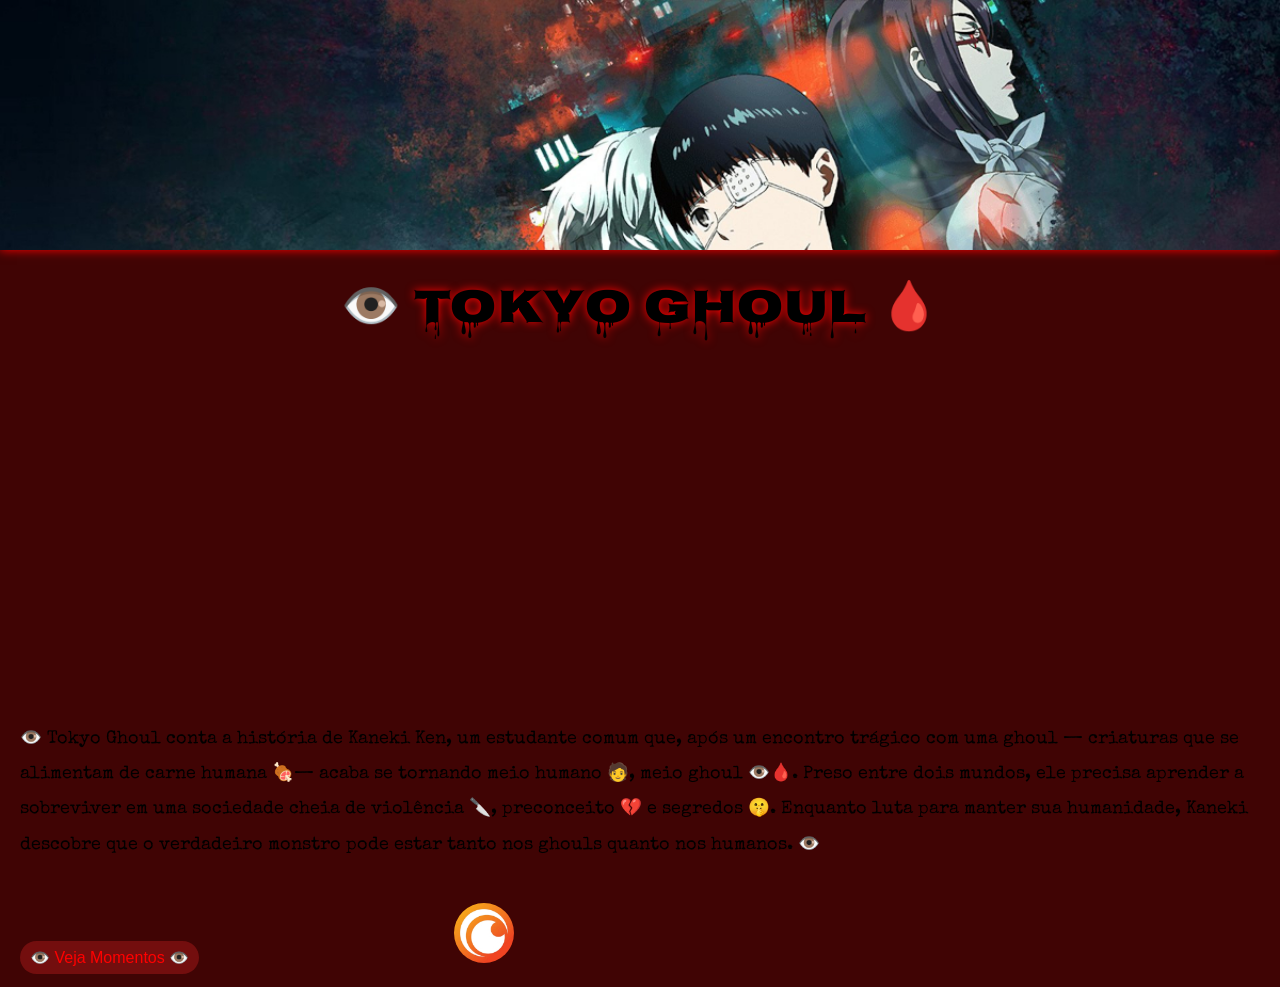
<file: tokyo-ghoul.html>
<!DOCTYPE html>
<html lang="pt-br">
<head>
    <meta charset="UTF-8">
    <meta name="viewport" content="width=device-width, initial-scale=1.0">
    <title>Tokyo Ghoul</title>
    <link rel="shortcut icon" href="favicon/favicon.ico" type="image/x-icon">
    <link rel="stylesheet" href="estilo/terror.css">
</head>
<body>
    <header>
        <div class="tokyo-ghoul"></div>
    </header>
    <main>
        <h1><span class="emoji">👁️</span> Tokyo Ghoul <span class="emoji">🩸</span></h1>

        <iframe width="560" height="315" src="https://www.youtube.com/embed/svkmLwDuhMI?si=M2PP96ainz5yMjgE" title="YouTube video player" frameborder="0" allow="accelerometer; autoplay; clipboard-write; encrypted-media; gyroscope; picture-in-picture; web-share" referrerpolicy="strict-origin-when-cross-origin" allowfullscreen></iframe>

        <p>👁️ Tokyo Ghoul conta a história de Kaneki Ken, um estudante comum que, após um encontro trágico com uma ghoul — criaturas que se alimentam de carne humana 🍖— acaba se tornando meio humano 🧑, meio ghoul 👁️🩸. Preso entre dois mundos, ele precisa aprender a sobreviver em uma sociedade cheia de violência 🔪, preconceito 💔 e segredos 🤫. Enquanto luta para manter sua humanidade, Kaneki descobre que o verdadeiro monstro pode estar tanto nos ghouls quanto nos humanos. 👁️</p>

        <a href="https://youtu.be/_sRrCyKulXI?si=EoRL66fPfqBd1Ar6" target="_blank" rel="external" class="episodio">👁️ Veja Momentos 👁️</a>
        <a href="https://www.crunchyroll.com/pt-br/offer-inpremium?utm_source=google&utm_medium=paid_cr&utm_campaign=CR_SV_LATA_BRA_PT_FTS_SEM_SEB_WEB_TRADEMARK-DESKTOP&utm_term=crunchyroll&referrer=google_paid_cr_CR_SV_LATA_BRA_PT_FTS_SEM_SEB_WEB_TRADEMARK-DESKTOP&gad_source=1&gad_campaignid=23633726047&gbraid=0AAAAADmLVRYF4ZYOD3csIt2JQtHz3w4ZP&gclid=Cj0KCQjwgr_NBhDFARIsAHiUWr7YcuJ04EfTR1XGsDrI-gGUaE-36lEq60CKSCw1DrsNMKAPQKqTL1waAqKCEALw_wcB"target="_blank" rel="external"><img src="imagens/animes/Crunchyroll_logo.jpg" alt="Crunchyrrol" class="crunchyrrol"></a>
    </main>
</body>
</html>
</file>
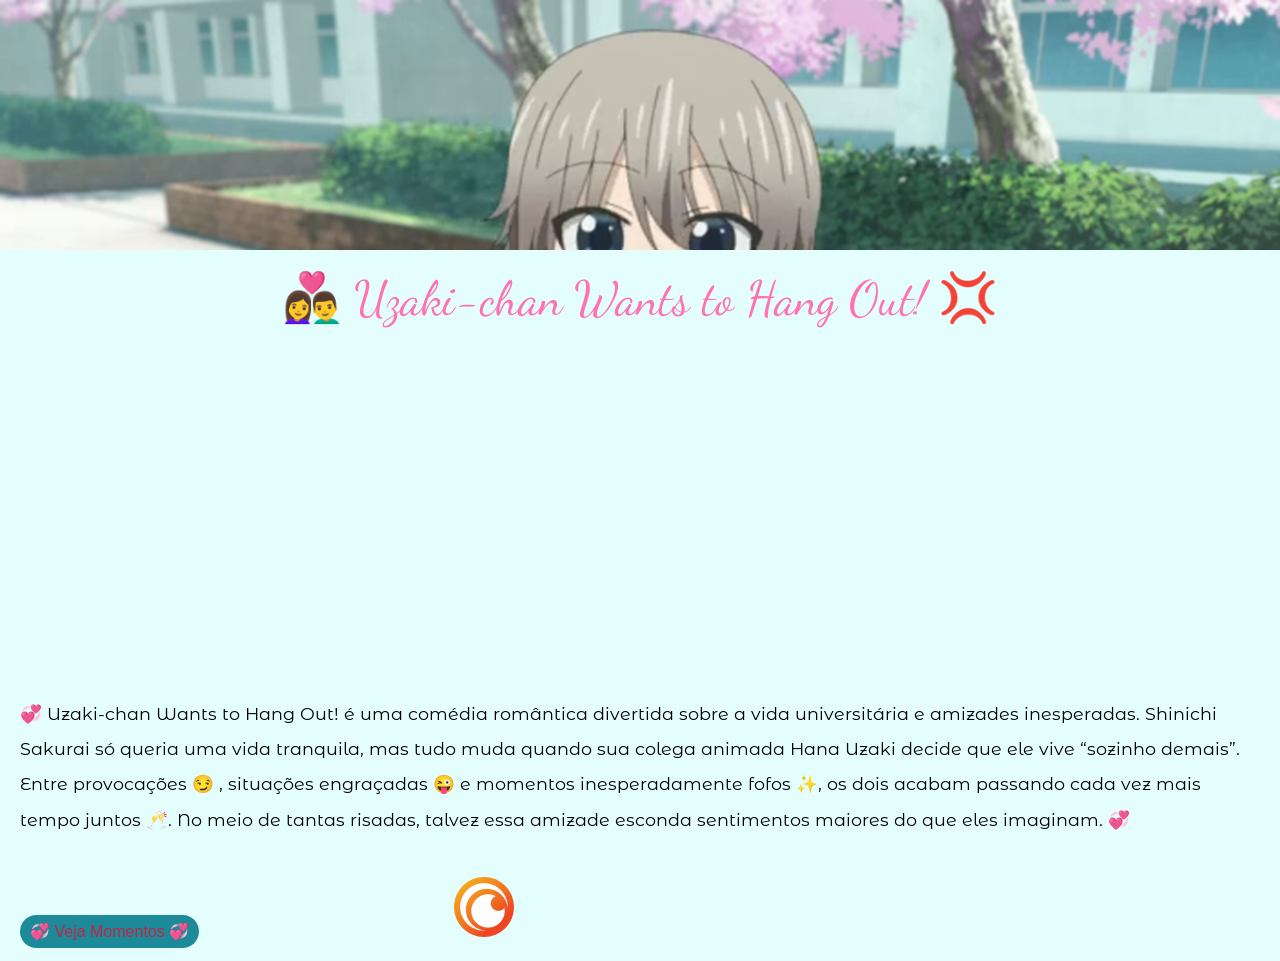
<file: uzaki-chan.html>
<!DOCTYPE html>
<html lang="pt-br">
<head>
    <meta charset="UTF-8">
    <meta name="viewport" content="width=device-width, initial-scale=1.0">
    <title>Uzaki-chan Wants to Hang Out!</title>
    <link rel="shortcut icon" href="favicon/favicon.ico" type="image/x-icon">
    <link rel="stylesheet" href="estilo/romance.css">
</head>
<body>
    <header>
        <div class="uzaki-chan"></div>
    </header>
    <main>
        <h1>👩‍❤️‍👨 Uzaki-chan Wants to Hang Out! 💢</h1>

        <iframe width="560" height="315" src="https://www.youtube.com/embed/uIGKnQ2wlIU?si=OWqtr9SbD_X1DJvn" title="YouTube video player" frameborder="0" allow="accelerometer; autoplay; clipboard-write; encrypted-media; gyroscope; picture-in-picture; web-share" referrerpolicy="strict-origin-when-cross-origin" allowfullscreen></iframe>

        <p>💞 Uzaki-chan Wants to Hang Out! é uma comédia romântica divertida sobre a vida universitária e amizades inesperadas. Shinichi Sakurai só queria uma vida tranquila, mas tudo muda quando sua colega animada Hana Uzaki decide que ele vive “sozinho demais”. Entre provocações  😏 , situações engraçadas 😜 e momentos inesperadamente fofos ✨, os dois acabam passando cada vez mais tempo juntos 🥂. No meio de tantas risadas, talvez essa amizade esconda sentimentos maiores do que eles imaginam. 💞</p>

        <a href="https://youtu.be/RZfAw2QXy00?si=hhbYvKwY8V1rdnpS" target="_blank" rel="external" class="episodio">💞 Veja Momentos 💞</a>
        <a href="https://www.crunchyroll.com/pt-br/offer-inpremium?utm_source=google&utm_medium=paid_cr&utm_campaign=CR_SV_LATA_BRA_PT_FTS_SEM_SEB_WEB_TRADEMARK-DESKTOP&utm_term=crunchyroll&referrer=google_paid_cr_CR_SV_LATA_BRA_PT_FTS_SEM_SEB_WEB_TRADEMARK-DESKTOP&gad_source=1&gad_campaignid=23633726047&gbraid=0AAAAADmLVRYF4ZYOD3csIt2JQtHz3w4ZP&gclid=Cj0KCQjwgr_NBhDFARIsAHiUWr7YcuJ04EfTR1XGsDrI-gGUaE-36lEq60CKSCw1DrsNMKAPQKqTL1waAqKCEALw_wcB"target="_blank" rel="external"><img src="imagens/animes/Crunchyroll_logo.jpg" alt="Crunchyrrol" class="crunchyrrol"></a>
    </main>
</body>
</html>
</file>
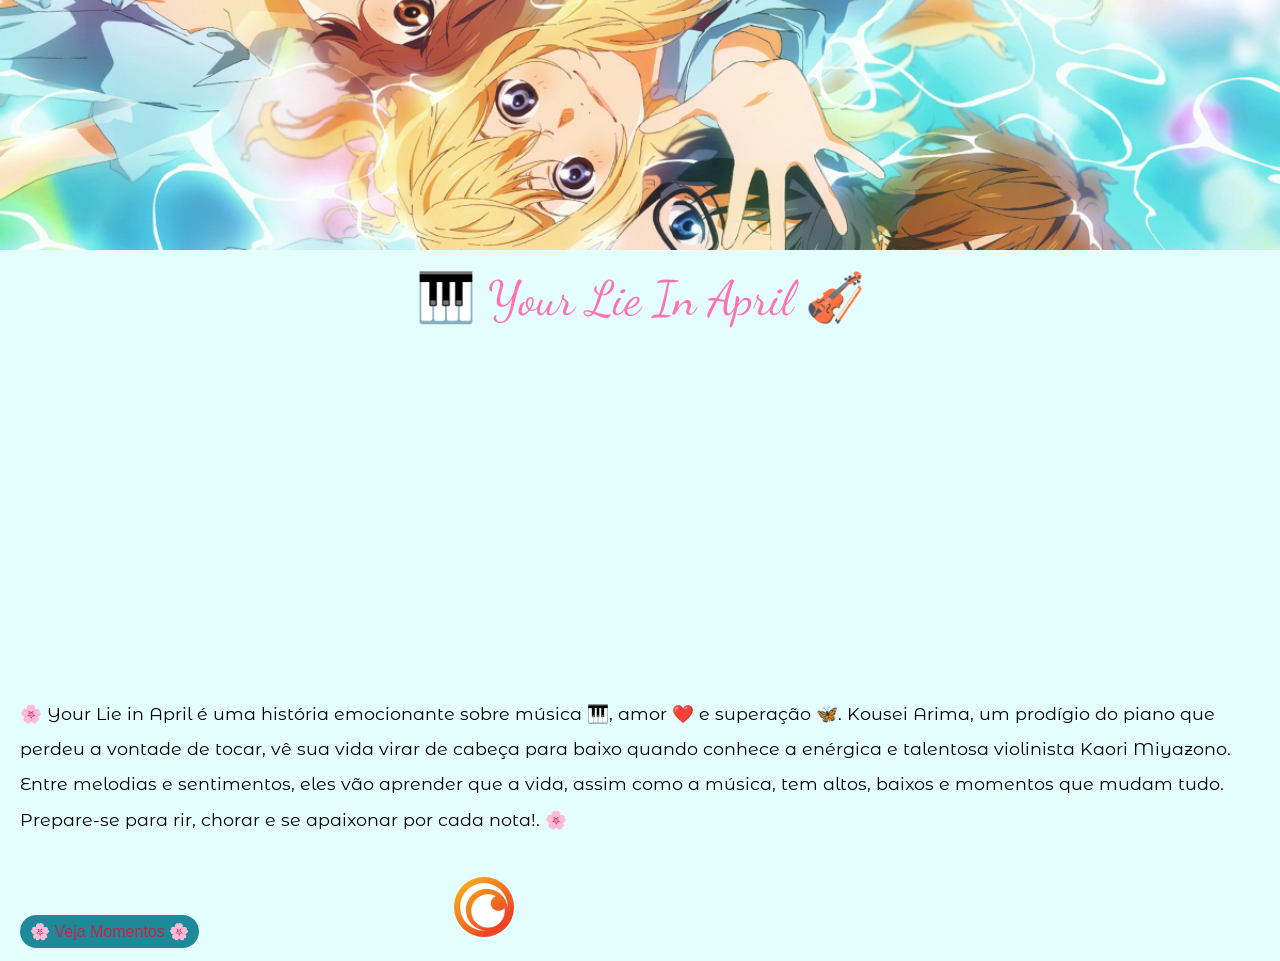
<file: your-lie-in-april.html>
<!DOCTYPE html>
<html lang="pt-br">
<head>
    <meta charset="UTF-8">
    <meta name="viewport" content="width=device-width, initial-scale=1.0">
    <title>Your Lie In April</title>
    <link rel="stylesheet" href="estilo/romance.css">
    <link rel="shortcut icon" href="favicon/favicon.ico" type="image/x-icon">
</head>
<body>
    <header>
        <div class="your-lie-in-april"></div>
    </header>
    <main>
        <h1>🎹 Your Lie In April 🎻</h1>

        <iframe width="560" height="315" src="https://www.youtube.com/embed/3aL0gDZtFbE?si=qhc1MO-iTMDA0AJE" title="YouTube video player" frameborder="0" allow="accelerometer; autoplay; clipboard-write; encrypted-media; gyroscope; picture-in-picture; web-share" referrerpolicy="strict-origin-when-cross-origin" allowfullscreen></iframe>

        <p>🌸 Your Lie in April é uma história emocionante sobre música 🎹, amor ❤️ e superação 🦋. Kousei Arima, um prodígio do piano que perdeu a vontade de tocar, vê sua vida virar de cabeça para baixo quando conhece a enérgica e talentosa violinista Kaori Miyazono. Entre melodias e sentimentos, eles vão aprender que a vida, assim como a música, tem altos, baixos e momentos que mudam tudo. Prepare-se para rir, chorar e se apaixonar por cada nota!. 🌸</p>

        <a href="https://youtu.be/CPfJ8sWKfVM?si=YBvu8RaMhn6Cx6K_" target="_blank" rel="external" class="episodio">🌸 Veja Momentos 🌸</a>
        <a href="https://www.crunchyroll.com/pt-br/offer-inpremium?utm_source=google&utm_medium=paid_cr&utm_campaign=CR_SV_LATA_BRA_PT_FTS_SEM_SEB_WEB_TRADEMARK-DESKTOP&utm_term=crunchyroll&referrer=google_paid_cr_CR_SV_LATA_BRA_PT_FTS_SEM_SEB_WEB_TRADEMARK-DESKTOP&gad_source=1&gad_campaignid=23633726047&gbraid=0AAAAADmLVRYF4ZYOD3csIt2JQtHz3w4ZP&gclid=Cj0KCQjwgr_NBhDFARIsAHiUWr7YcuJ04EfTR1XGsDrI-gGUaE-36lEq60CKSCw1DrsNMKAPQKqTL1waAqKCEALw_wcB"target="_blank" rel="external"><img src="imagens/animes/Crunchyroll_logo.jpg" alt="Crunchyrrol" class="crunchyrrol"></a>
    </main>
</body>
</html>
</file>
<file: estilo/style.css>
* {
    margin: 0px;
    padding: 0px;
    box-sizing: border-box;
}

:root {
    --cor-principal: #010101;
    --cor-secundaria: #fdfdfd;
    --cor-fundo: #aa0300;
    --cor-destaque: red; 
}

body {
    font-family: Arial, Helvetica, sans-serif;
    background-color: var(--cor-principal);
    color: var(--cor-secundaria);
    position: relative;
}

.cima {
    margin-top: 10px;
    background: url('../imagens/cima.png') no-repeat;
    background-position: right;
    background-size: cover;
    height: 70px;
}

header {
    text-align: center;
    text-shadow: 0px 0px 10px rgba(255, 255, 255, 0.4);
}

header h1 {
    font-size: 2em;
    padding-top: 50px;
    margin: 0px 30px;
}

header p {
    margin: auto 30px;
    padding-top: 20px;
    padding-bottom: 50px;
    font-size: 1em;
    line-height: 1.8em;
}

.emoji {
    text-shadow: none;
}

.baixo {
    background: url('../imagens/baixo.png') no-repeat center;
    background-size: cover;
    height: 40px;
}

main {
    margin: 0px 30px;
    
}

main h2 {
    text-align: center;
    font-size: 1.75em;
    padding-top: 30px;
}

main p {
    font-size: 1.1em;
    line-height: 2em;
    padding-top: 30px;
    max-width: 800px;
    margin: auto;
}

.link {
    text-align: center;
    margin-top: 80px;
}

main .link {
    margin-bottom: 80px;
}

main a {
    text-align: center;
    text-decoration: none;
    color: var(--cor-secundaria);
    background-color: var(--cor-fundo);
    padding: 15px 25px;
    border-radius: 30px;
    transition: all 0.5s;
}

main a:hover {
    background-color: var(--cor-destaque);
    box-shadow: 0px 0px 2px var(--cor-destaque);
}
</file>
<file: estilo/media.css>
@media (min-width: 768px) {
    header h1 {
        font-size: 2.75em;
    }

    header p {
        font-size: 1.1em;
        max-width: 500px;
        margin: auto;
    }

    main h2 {
        font-size: 2em;
    }
}

@media (min-width: 995px) {
    .cima {
        height: 100px;
    }

    .baixo {
        height: 60px;
    }
}

@media (min-width: 1310px) {
    .cima {
        height: 120px;
    }

    .baixo {
        height: 90px;
    }
}
</file>
<file: estilo/terror.css>
@charset "UTF-8";

@import url('https://fonts.googleapis.com/css2?family=Nosifer&display=swap');

@import url('https://fonts.googleapis.com/css2?family=Special+Elite&display=swap');

:root {
    --cor01: #8C1818;
    --cor02: #730E0E;
    --cor03: #400404;

    --font01: "Nosifer", sans-serif;
    --font02: "Special Elite", system-ui;
}

* {
    margin: 0px;
    padding: 0px;
    box-sizing: border-box;
}

::-webkit-scrollbar {
    height: 0px;
    width: 0px;
}

body, html {
    height: 100%;
    width: 100%;
}

body {
    font-family: Arial, Helvetica, sans-serif;
    background-color: var(--cor03);
}

div.another {
    background: url('../imagens/terror/another.jpg') no-repeat center;
    background-size: cover;
    height: 250px;
    box-shadow: 0px 0px 10px red;
}

div.tokyo-ghoul {
    background: url('../imagens/terror/tokyo-ghoul.jpg') no-repeat top center;
    background-size: cover;
    height: 250px;
    box-shadow: 0px 0px 10px red;
}

div.the-promissed-neverland {
    background: url('../imagens/terror/the-promissed-neverland.jpg') no-repeat right;
    background-size: cover;
    height: 280px;
    box-shadow: 0px 0px 10px red;
}

main {
    position: relative;
    padding: 20px;
}

main h1 {
    font-size: 3em;
    font-family: var(--font01);
    text-align: center;
    text-shadow: 0px 0px 10px red;
    font-weight: normal;
    margin-bottom: 30px;
}

.emoji {
    text-shadow: none;
}

main p {
    font-size: 1.1em;
    font-family: var(--font02);
    line-height: 2em;
    margin: 20px 0px;
}

.episodio {
    text-decoration: none;
    background-color: var(--cor02);
    color: red;
    padding: 8px 10px;
    border-radius: 30px;
}

.episodio:hover {
    background-color: var(--cor02);
    color: rgb(255, 40, 40);
    box-shadow: 0px 0px 5px #730E0E;
    transition: all 0.5s
}

.crunchyrrol {
    bottom: 10px;
    margin-top: 20px;
    margin-left: 250px;
    height: 60px;
    border-radius: 50%;
}

.crunchyrrol:hover {
    border: 2px solid black;
    transform: translate(0px, -1px);
    transition: border 0.2s;
}
</file>
<file: estilo/shonen.css>
@charset "UTF-8";

@import url('https://fonts.googleapis.com/css2?family=Ruslan+Display&display=swap');

@import url('https://fonts.googleapis.com/css2?family=Poppins:ital,wght@0,100;0,200;0,300;0,400;0,500;0,600;0,700;0,800;0,900;1,100;1,200;1,300;1,400;1,500;1,600;1,700;1,800;1,900&display=swap');

:root {
    --cor01: #1C448E;
    --cor02: #FF7F11;
    --cor03: #FFDD4A;
    --cor04: #0d1f41;

    --font01: "Ruslan Display", sans-serif;
    --font02: "Poppins", sans-serif;
}

* {
    margin: 0px;
    padding: 0px;
    box-sizing: border-box;
}

::-webkit-scrollbar {
    height: 0px;
    width: 0px;
}

body, html {
    height: 100%;
    width: 100%;
}

body {
    font-family: Arial, Helvetica, sans-serif;
    background-color: var(--cor01);
}

div.bleach {
    background: url('../imagens/shonen/bleach.jpg') no-repeat center;
    background-size: cover;
    height: 250px;
}

div.naruto {
    background: url('../imagens/shonen/naruto.jpg') no-repeat top center;
    background-size: cover;
    height: 280px;
}

div.dragon-ball {
    background: url('../imagens/shonen/dragon-ball.webp') no-repeat top center;
    background-size: cover;
    height: 280px;
}

main {
    position: relative;
    padding: 20px;
}

main h1 {
    color: var(--cor02);
    font-size: 4em;
    font-family: var(--font01);
    text-align: center;
    font-weight: normal;
    margin-bottom: 30px;
}

main p {
    font-size: 1.1em;
    font-family: var(--font02);
    line-height: 2em;
    margin: 20px 0px;
}

.episodio {
    text-decoration: none;
    background-color: var(--cor04);
    color: var(--cor03);
    padding: 8px 10px;
    border-radius: 30px;
}

.episodio:hover {
    background-color: #2d69d8;
    color: #ffd000;
    box-shadow: 0px 0px 10px var(--cor03);
    transition: all 0.5s;
}

.crunchyrrol {
    bottom: 10px;
    margin-top: 20px;
    margin-left: 250px;
    height: 60px;
    border-radius: 50%;
}

.crunchyrrol:hover {
    border: 2px solid black;
    transform: translate(0px, -1px);
    transition: border 0.2s;
}
</file>
<file: estilo/cinema.css>
@charset "UTF-8";

* {
    margin: 0px;
    padding: 0px;
    box-sizing: border-box;
}

body, html {
    width: 100%;
    height: 100%;
    font-family: Arial, Helvetica, sans-serif;
}

body {
    position: relative;
    background: url('../imagens/fundo-cinema.png') no-repeat center;
    background-size: cover;
}

main {
    position: relative;
    height: 100vh;
}

#tela-cinema {
   position: absolute;
   top: 50%;
   left: 50%;
   transform: translate(-50%, -50%);
   width: 612px;
   height: 357px;
   background: url('../imagens/tela.jpg') no-repeat;
   box-shadow: 0px 0px 5px rgba(255, 255, 255, 0.281);
}

main h2 {
    position: absolute;
    background-color: #aa0300;
    color: white;
    padding: 10px 25px;
    border-radius: 20px;
}

main h2:hover {
    background-color: red;
    box-shadow: 0px 0px 5px red;
}

main h2.shonen {
    top: 50px;
    left: 50%;
    transform: translate(-50%, 0);
    background-color: #aa0300;
    color: white;
    padding: 10px 25px;
    border-radius: 20px;
}

main h2.shonen:hover {
    background-color: red;
    box-shadow: 0px 0px 5px red;
}

.cima {
    position: absolute;
    display: none;
    top: 40px;
    left: 61%;
    transform: translate(-61%, 0);
}

.genero-shonen:hover .cima {
    display: block;
}

main h2.isekai {
    top: 95%;
    left: 50%;
    transform: translate(-50%, -100%);
}

.baixo {
    position: absolute;
    display: none;
    top: 97%;
    left: 61%;
    transform: translate(-65%, -100%);
}

.genero-isekai:hover .baixo {
    display: block;
}

main h2.romance {
    top: 38%;
    left: 60px;
    transform: translate(0px, -50%);
}

.esquerda {
    position: absolute;
    display: none;
    top: 58%;
    left: 100px;
    transform: translate(0px, -70%);
}

.genero-romance:hover .esquerda {
    display: block;
}

main h2.terror {
    top: 38%;
    left: 96%;
    transform: translate(-100%, -38%);
}

.direita {
    position: absolute;
    display: none;
    top: 58%;
    left: 95.5%;
    transform: translate(-100%, -70%);
}

.genero-terror:hover .direita {
    display: block;
}

main img {
    width: 75px;
    border-radius: 50%;
}

.anime {
    position: absolute;
    top: 5px;
    left: 5px;
    width: 602px;
    height: 341px;
}
</file>
<file: estilo/romance.css>
@charset "UTF-8";

@import url('https://fonts.googleapis.com/css2?family=Dancing+Script:wght@400..700&display=swap');

@import url('https://fonts.googleapis.com/css2?family=Montserrat+Alternates:ital,wght@0,100;0,200;0,300;0,400;0,500;0,600;0,700;0,800;0,900;1,100;1,200;1,300;1,400;1,500;1,600;1,700;1,800;1,900&display=swap');

:root {
    --cor01: #97f9f942;
    --cor02: #ff71b3;
    --cor03: #bd2647;
    --cor04: #1D8A99;

    --font01:  "Dancing Script", cursive;
    --font02:  "Montserrat Alternates", sans-serif;
}

* {
    margin: 0px;
    padding: 0px;
    box-sizing: border-box;
}

::-webkit-scrollbar {
    height: 0px;
    width: 0px;
}

body, html {
    height: 100%;
    width: 100%;
}

body {
    font-family: Arial, Helvetica, sans-serif;
    background-color: var(--cor01);
}

div.your-lie-in-april {
    background: url('../imagens/romance/your-lie-in-april.jpg') no-repeat center;
    background-size: cover;
    height: 250px;
}

div.uzaki-chan {
    background: url('../imagens/romance/uzaki-chan.png') no-repeat top center;
    background-size: cover;
    height: 250px;
}

div.kaguya-sama {
    background: url('../imagens/romance/kaguya-sama.jpg') no-repeat left;
    background-size: cover;
    height: 250px;
}

main {
    position: relative;
    padding: 20px;
}

main h1 {
    font-size: 3em;
    font-family: var(--font01);
    text-align: center;
    color: var(--cor02);
    font-weight: normal;
    margin-bottom: 30px;
}

main p {
    font-size: 1.1em;
    font-family: var(--font02);
    line-height: 2em;
    margin: 20px 0px;
}

.episodio {
    text-decoration: none;
    background-color: var(--cor04);
    color: var(--cor03);
    padding: 8px 10px;
    border-radius: 30px;
}

.episodio:hover {
    background-color: #0ab1c7;
    color: #e7224d;
    box-shadow: 0px 0px 5px #0ab1c7;
    transition: all 0.5s
}

.crunchyrrol {
    bottom: 10px;
    margin-top: 20px;
    margin-left: 250px;
    height: 60px;
    border-radius: 50%;
}

.crunchyrrol:hover {
    border: 2px solid black;
    transform: translate(0px, -1px);
    transition: border 0.2s;
}
</file>
<file: estilo/isekai.css>
@charset "UTF-8";

@import url('https://fonts.googleapis.com/css2?family=Exo+2:ital,wght@0,100..900;1,100..900&display=swap');

@import url('https://fonts.googleapis.com/css2?family=Montserrat:ital,wght@0,100..900;1,100..900&display=swap');

:root {
    --cor01: #2FA866;
    --cor02: #007991;
    --cor03: #ffff;
    --cor04: #007991;

    --font01: "Exo 2", sans-serif;
    --font02: "Montserrat", sans-serif;
}

* {
    margin: 0px;
    padding: 0px;
    box-sizing: border-box;
}

::-webkit-scrollbar {
    height: 0px;
    width: 0px;
}

body, html {
    height: 100%;
    width: 100%;
}

body {
    font-family: Arial, Helvetica, sans-serif;
    background-color: var(--cor01);
}

div.tensei-shittara-slime-datta-ken {
    background: url('../imagens/isekai/tensei-shittara-slime-datta-ken.webp') no-repeat center;
    background-size: cover;
    height: 280px;
}

div.re-zero {
    background: url('../imagens/isekai/re-zero.jpg') no-repeat top center;
    background-size: cover;
    height: 280px;
}

div.tate-no-yuusha-no-nariagari {
    background: url('../imagens/isekai/tate-no-yuusha.webp') no-repeat top center;
    background-size: cover;
    height: 280px;
}

main {
    position: relative;
    padding: 20px;
}

main h1 {
    color: var(--cor02);
    font-size: 4em;
    font-family: var(--font01);
    text-align: center;
    font-weight: normal;
    margin-bottom: 30px;
}

main p {
    font-size: 1.1em;
    font-family: var(--font02);
    line-height: 2em;
    margin: 20px 0px;
}

.episodio {
    text-decoration: none;
    background-color: var(--cor04);
    color: var(--cor03);
    padding: 8px 10px;
    border-radius: 30px;
}

.episodio:hover {
    background-color: #00d5ff;
    color: rgb(183, 74, 255);
    box-shadow: 0px 0px 10px #fbff00;
    transition: all 0.5s;
}

.crunchyrrol {
    bottom: 10px;
    margin-top: 20px;
    margin-left: 250px;
    height: 60px;
    border-radius: 50%;
}

.crunchyrrol:hover {
    border: 2px solid black;
    transform: translate(0px, -1px);
    transition: border 0.2s;
}
</file>
